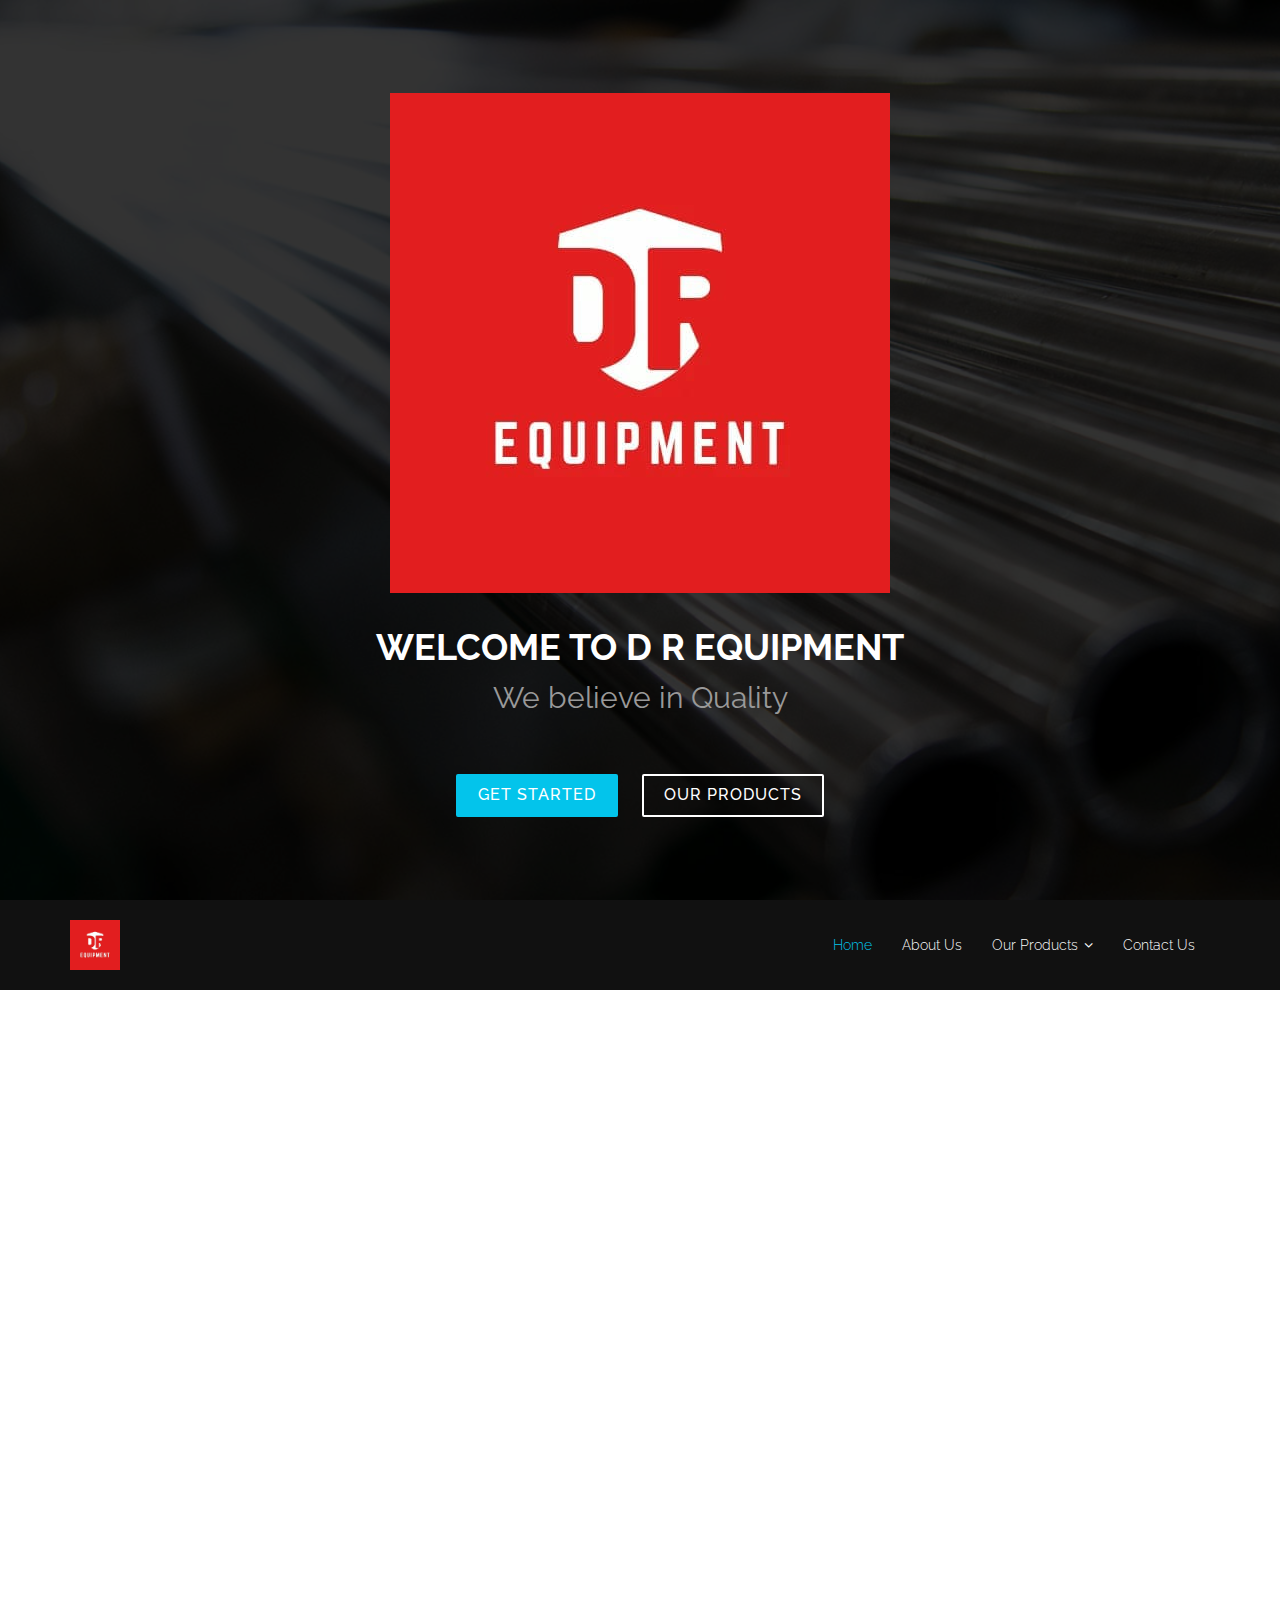
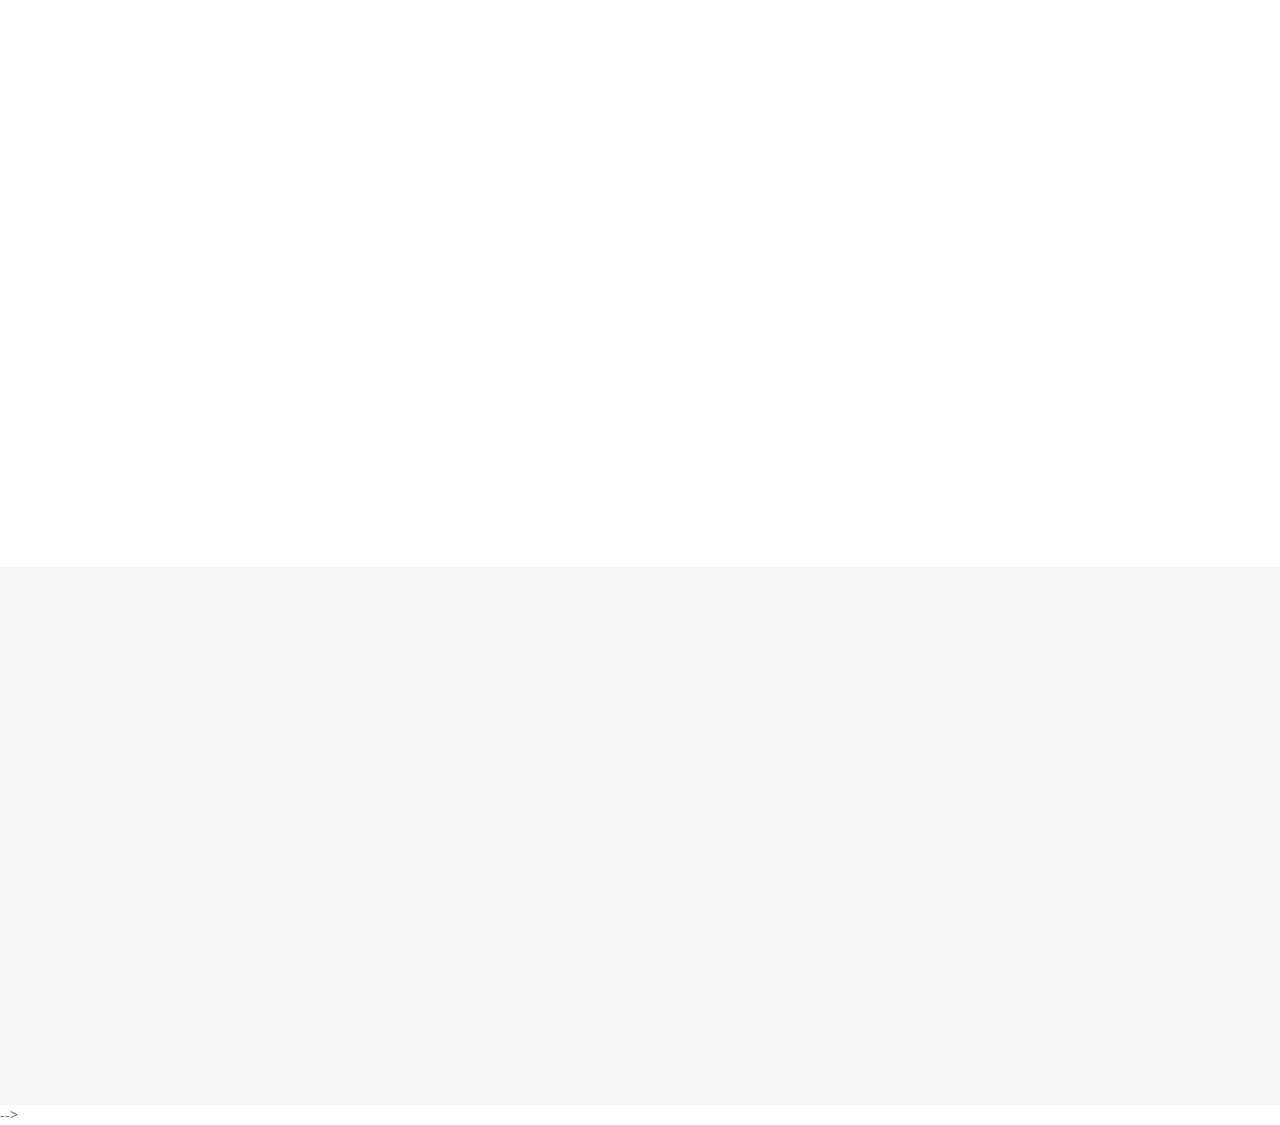
<file: index.html>
<!DOCTYPE html>
<html lang="en">

<head>
  <meta charset="utf-8">
  <title>DR Equipments</title>
  <meta content="width=device-width, initial-scale=1.0" name="viewport">
  <meta content="" name="keywords">
  <meta content="" name="description">

  <!-- Facebook Opengraph integration: https://developers.facebook.com/docs/sharing/opengraph -->
  <meta property="og:title" content="">
  <meta property="og:image" content="">
  <meta property="og:url" content="">
  <meta property="og:site_name" content="">
  <meta property="og:description" content="">

  <!-- Twitter Cards integration: https://dev.twitter.com/cards/  -->
  <meta name="twitter:card" content="summary">
  <meta name="twitter:site" content="">
  <meta name="twitter:title" content="">
  <meta name="twitter:description" content="">
  <meta name="twitter:image" content="">

  <!-- Place your favicon.ico and apple-touch-icon.png in the template root directory -->
  <link href="img/logo_dr.ico" rel="shortcut icon">

  <!-- Google Fonts -->
  <link href="https://fonts.googleapis.com/css?family=Open+Sans:300,300i,400,400i,700,700i|Raleway:300,400,500,700,800" rel="stylesheet">

  <!-- Bootstrap CSS File -->
  <link href="lib/bootstrap/css/bootstrap.min.css" rel="stylesheet">

  <!-- Libraries CSS Files -->
  <link href="lib/font-awesome/css/font-awesome.min.css" rel="stylesheet">
  <link href="lib/animate-css/animate.min.css" rel="stylesheet">

  <!-- Main Stylesheet File -->
  <link href="css/style.css" rel="stylesheet">

  <!-- =======================================================
    Theme Name: Imperial
    Theme URL: https://bootstrapmade.com/imperial-free-onepage-bootstrap-theme/
    Author: BootstrapMade.com
    Author URL: https://bootstrapmade.com
  ======================================================= -->
</head>

<body>
  <div id="preloader"></div>

  <!--==========================
  Hero Section
  ============================-->
  <section id="hero">
    <div class="hero-container">
      <div class="wow fadeIn">
        <div class="hero-logo">
          <img class="" src="img/logo_dr.jpeg" alt="DR Equipments">
        </div>
       
        <h1>Welcome to D R Equipment</h1>
        <h2>We believe in <span class="rotating">Quality, Customer Satisfaction</span></h2>
        <div class="actions">
          <a href="#about" class="btn-get-started">Get Started</a>
          <a href="#services" class="btn-services">Our Products</a>
        </div>
      </div>
    </div>
  </section>

  <!--==========================
  Header Section
  ============================-->
  <header id="header">
    <div class="container">

      <div id="logo" class="pull-left">
        <a href="#hero"><img src="img/logo_dr.jpeg" alt="" title="" /></img></a>
        <!-- Uncomment below if you prefer to use a text image -->
        <!--<h1><a href="#hero">Header 1</a></h1>-->
      </div>

      <nav id="nav-menu-container">
        <ul class="nav-menu">
          <li class="menu-active"><a href="#hero">Home</a></li>
          <li><a href="#about">About Us</a></li>
          <li class="menu-has-children"><a href="#services">Our Products</a>
            <ul>
                <li><a href="AircooledhEx.html">Air Cooler Heat Exchangers</a></li>
                <li><a href="products.html">Finned tubes</a>
                 
                  </li>
                <li class="menu-has-children"><a href="louvers.html">Aluminum Louvers</a>
                </li>
               
              <!-- <li><a href="#">Drop Down 4</a></li>
              <li><a href="#">Drop Down 5</a></li> -->
            </ul>
          </li>
          <!-- <li><a href="#subscribe">Downloads</a></li> -->
          <!-- <li class="menu-has-children"><a href="">Drop Down</a>
            <ul>
              <li><a href="#">Drop Down 1</a></li>
              <li class="menu-has-children"><a href="#">Drop Down 2</a>
                <ul>
                  <li><a href="#">Deep Drop Down 1</a></li>
                  <li><a href="#">Deep Drop Down 2</a></li>
                  <li><a href="#">Deep Drop Down 3</a></li>
                  <li><a href="#">Deep Drop Down 4</a></li>
                  <li><a href="#">Deep Drop Down 5</a></li>
                </ul>
              </li>
              <li><a href="#">Drop Down 3</a></li>
              <li><a href="#">Drop Down 4</a></li>
              <li><a href="#">Drop Down 5</a></li>
            </ul>
          </li> -->
          <li><a href="#contact">Contact Us</a></li>
        </ul>
      </nav>
      <!-- #nav-menu-container -->
    </div>
  </header>
  <!-- #header -->

  <!--==========================
  About Section
  ============================-->
  <section id="about">
    <div class="container wow fadeInUp">
      <div class="row">
        <div class="col-md-12">
          <h3 class="section-title">About Us</h3>
          <div class="section-title-divider"></div>
          <h4 class="section-description">Thank you in advance for your time and attention allowing us to introduce ourselves as a potential supplier of high quality Finned tubes, Louvers, Tube supports which are widely used in the power plant, petrochemical and oil industry, etc.</h4>
        </div>
      </div>
    </div>
    <div class="container about-container wow fadeInUp">
      <div class="row">
        <div class="col-md-6 col-md-push-6 about-content">
          <h2 class="about-title">We provide great products with quality</h2>
          <p class="about-text">
            D R Equipment established in the year 2018 at Bhopal, (M.P.), India.
            Our production capacity is progressing year after year. Our company is ISO 9001:2015 registered,
             we adhere to the concept of
            customer’s profit first.
          </p>
          <p class="about-text">
              At DRE, we train our people to be the most professional team in Equipments industry.
            Since establishment, we have been continued
            to meet customer’s demand by supplying high quality products with
            prompt delivery. We aim to supply customers; the excellent quality
            products that can make our company get glorify!
          </p>
          <p class="about-text">
            We, D R Equipment (DRE) people not only see our products as normal 
            industry products, we take them as artwork with high quality value.
             In every DRE people’s heart, Quality is always first. High service
              level shall be our add value in the products, Competitive price and our 
              promise in the lead time shall strengthen the mutual trust relationship between 
              DRE people and our clients.
          </p>
        </div>
      </div>
    </div>
  </section>

  <!--==========================
  Services Section
  ============================-->
  <section id="services">
    <div class="container wow fadeInUp">
      <div class="row">
        <div class="col-md-12">
          <h3 class="section-title">Our Products</h3>
          <div class="section-title-divider"></div>
          <h4 class="section-description">We DR Equipments are a potential supplier of high quality Finned tubes, Louvers, Tube supports</h4>
        </div>
      </div>

      <div class="row">
       
        <div class="col-md-4 service-item">
          <div class="service-icon"><i class="fas fa-solar-panel"></i></div>
          <h4 class="service-title"><a href="AircooledhEx.html">Air cooled heat exchanger</a></h4>
          <p class="service-description"></p>
          <div class="action">
              <a href="AircooledhEx.html" class="btn-services">View Details</a>
          </div>
        </div>
        <div class="col-md-4 service-item">
            <div class="service-icon"><i class="fas fa-solar-panel"></i></div>
            <h4 class="service-title"><a href="products.html">APPLIED FINNED TUBES</a></h4>
            <p class="service-description">
                </p>
                <div class="action">
                    <a href="products.html" class="btn-services">View Details</a>
                </div>
          </div>
        <div class="col-md-4 service-item">
          <div class="service-icon"><i class="fas fa-solar-panel"></i></div>
          <h4 class="service-title"><a href="louvers.html">Aluminum LOUVERS</a></h4>
          <p class="service-description"></p>
          <div class="action">
              <a href="louvers.html" class="btn-services">View Details</a>
          </div>
        </div>
      
      </div>
    </div>
  </section>

  <!--==========================
  Subscrbe Section
  ============================-->
  <!-- <section id="subscribe">
    <div class="container wow fadeInUp">
      <div class="row">
        <div class="col-md-8">
          <h3 class="subscribe-title">Download our Brochure</h3>
          <p class="subscribe-text">Please go through our brochure for details regarding the product and their specifications</p>
        </div>
        <div class="col-md-4 subscribe-btn-container">
          <a class="subscribe-btn" href="#">Download Now</a>
        </div>
      </div>
    </div>
  </section> -->

  <!--==========================
  Porfolio Section
  ============================-->
  <!-- <section id="portfolio">
    <div class="container wow fadeInUp">
      <div class="row">
        <div class="col-md-12">
          <h3 class="section-title">Portfolio</h3>
          <div class="section-title-divider"></div>
          <p class="section-description">Si stante, hoc natura videlicet vult, salvam esse se, quod concedimus ses haec dicturum fuisse</p>
        </div>
      </div>

      <div class="row">
        <div class="col-md-3">
          <a class="portfolio-item" style="background-image: url(img/portfolio-1.jpg);" href="">
            <div class="details">
              <h4>Portfolio 1</h4>
              <span>Alored dono par</span>
            </div>
          </a>
        </div>

        <div class="col-md-3">
          <a class="portfolio-item" style="background-image: url(img/portfolio-2.jpg);" href="">
            <div class="details">
              <h4>Portfolio 2</h4>
              <span>Alored dono par</span>
            </div>
          </a>
        </div>

        <div class="col-md-3">
          <a class="portfolio-item" style="background-image: url(img/portfolio-3.jpg);" href="">
            <div class="details">
              <h4>Portfolio 3</h4>
              <span>Alored dono par</span>
            </div>
          </a>
        </div>

        <div class="col-md-3">
          <a class="portfolio-item" style="background-image: url(img/portfolio-4.jpg);" href="">
            <div class="details">
              <h4>Portfolio 4</h4>
              <span>Alored dono par</span>
            </div>
          </a>
        </div>

        <div class="col-md-3">
          <a class="portfolio-item" style="background-image: url(img/portfolio-5.jpg);" href="">
            <div class="details">
              <h4>Portfolio 5</h4>
              <span>Alored dono par</span>
            </div>
          </a>
        </div>

        <div class="col-md-3">
          <a class="portfolio-item" style="background-image: url(img/portfolio-6.jpg);" href="">
            <div class="details">
              <h4>Portfolio 6</h4>
              <span>Alored dono par</span>
            </div>
          </a>
        </div>

        <div class="col-md-3">
          <a class="portfolio-item" style="background-image: url(img/portfolio-7.jpg);" href="">
            <div class="details">
              <h4>Portfolio 7</h4>
              <span>Alored dono par</span>
            </div>
          </a>
        </div>

        <div class="col-md-3">
          <a class="portfolio-item" style="background-image: url(img/portfolio-8.jpg);" href="">
            <div class="details">
              <h4>Portfolio 8</h4>
              <span>Alored dono par</span>
            </div>
          </a>
        </div>

      </div>
    </div>
  </section> -->

  <!--==========================
  Testimonials Section
  ============================-->
  <!-- <section id="testimonials">
    <div class="container wow fadeInUp">
      <div class="row">
        <div class="col-md-12">
          <h3 class="section-title">Testimonials</h3>
          <div class="section-title-divider"></div>
          <p class="section-description">Erdo lide, nora porodo filece, salvam esse se, quod concedimus ses haec dicturum fuisse</p>
        </div>
      </div>

      <div class="row">
        <div class="col-md-3">
          <div class="profile">
            <div class="pic"><img src="img/client-1.jpg" alt=""></div>
            <h4>Saul Goodman</h4>
            <span>Lawless Inc</span>
          </div>
        </div>
        <div class="col-md-9">
          <div class="quote">
            <b><img src="img/quote_sign_left.png" alt=""></b> Proin iaculis purus consequat sem cure digni ssim donec porttitora entum suscipit rhoncus. Accusantium quam, ultricies eget id, aliquam eget nibh et. Maecen aliquam, risus at semper. <small><img src="img/quote_sign_right.png" alt=""></small>
          </div>
        </div>
      </div>

      <div class="row">
        <div class="col-md-9">
          <div class="quote">
            <b><img src="img/quote_sign_left.png" alt=""></b> Sed ut perspiciatis unde omnis iste natus error sit voluptatem accusantium doloremque laudantium, totam rem aperiam, eaque ipsa quae ab illo inventore veritatis architecto beatae. <small><img src="img/quote_sign_right.png" alt=""></small>
          </div>
        </div>
        <div class="col-md-3">
          <div class="profile">
            <div class="pic"><img src="img/client-2.jpg" alt=""></div>
            <h4>Sara Wilsson</h4>
            <span>Odeo Inc</span>
          </div>
        </div>
      </div>

    </div>
  </section> -->

  <!--==========================
  Team Section
  ============================-->
  <!-- <section id="team">
    <div class="container wow fadeInUp">
      <div class="row">
        <div class="col-md-12">
          <h3 class="section-title">Our Team</h3>
          <div class="section-title-divider"></div>
          <p class="section-description">Sed ut perspiciatis unde omnis iste natus error sit voluptatem accusantium doloremque</p>
        </div>
      </div>

      <div class="row">
        <div class="col-md-3">
          <div class="member">
            <div class="pic"><img src="img/team-1.jpg" alt=""></div>
            <h4>Walter White</h4>
            <span>Chief Executive Officer</span>
            <div class="social">
              <a href=""><i class="fa fa-twitter"></i></a>
              <a href=""><i class="fa fa-facebook"></i></a>
              <a href=""><i class="fa fa-google-plus"></i></a>
              <a href=""><i class="fa fa-linkedin"></i></a>
            </div>
          </div>
        </div>

        <div class="col-md-3">
          <div class="member">
            <div class="pic"><img src="img/team-2.jpg" alt=""></div>
            <h4>Sarah Jhinson</h4>
            <span>Product Manager</span>
            <div class="social">
              <a href=""><i class="fa fa-twitter"></i></a>
              <a href=""><i class="fa fa-facebook"></i></a>
              <a href=""><i class="fa fa-google-plus"></i></a>
              <a href=""><i class="fa fa-linkedin"></i></a>
            </div>
          </div>
        </div>

        <div class="col-md-3">
          <div class="member">
            <div class="pic"><img src="img/team-3.jpg" alt=""></div>
            <h4>William Anderson</h4>
            <span>CTO</span>
            <div class="social">
              <a href=""><i class="fa fa-twitter"></i></a>
              <a href=""><i class="fa fa-facebook"></i></a>
              <a href=""><i class="fa fa-google-plus"></i></a>
              <a href=""><i class="fa fa-linkedin"></i></a>
            </div>
          </div>
        </div>

        <div class="col-md-3">
          <div class="member">
            <div class="pic"><img src="img/team-4.jpg" alt=""></div>
            <h4>Amanda Jepson</h4>
            <span>Accountant</span>
            <div class="social">
              <a href=""><i class="fa fa-twitter"></i></a>
              <a href=""><i class="fa fa-facebook"></i></a>
              <a href=""><i class="fa fa-google-plus"></i></a>
              <a href=""><i class="fa fa-linkedin"></i></a>
            </div>
          </div>
        </div>

      </div>
    </div>
  </section> -->

  <!--==========================
  Contact Section
  ============================-->
  <section id="contact">
    <div class="container wow fadeInUp">
      <div class="row">
        <div class="col-md-12">
          <h3 class="section-title">Contact Us</h3>
          <div class="section-title-divider"></div>
          <h4 class="section-description">For any query related to our products please feel free to reach out at</h4>
        </div>
      </div>

      <div class="row">
        <div class="col-md-3 col-md-push-5">
          <div class="info">
            <div >
              <i class="fa fa-map-marker"></i>
              <p>Plot No 36 Sector 'F' Industrial Area Govindpura Bhopal,<br>Pin-402041</p>
            </div>

            <div>
              <i class="fa fa-envelope"></i>
              <p>info@drequipment.in</p>
            </div>

            <div>
              <i class="fa fa-phone"></i>
              <p>+91 8959775376</p>
            </div>

          </div>
        </div>

        <!-- <div class="col-md-5 col-md-push-2">
          <div class="form">
            <div id="sendmessage">Your message has been sent. Thank you!</div>
            <div id="errormessage"></div>
            <form action="" method="post" role="form" class="contactForm">
              <div class="form-group">
                <input type="text" name="name" class="form-control" id="name" placeholder="Your Name" data-rule="minlen:4" data-msg="Please enter at least 4 chars" />
                <div class="validation"></div>
              </div>
              <div class="form-group">
                <input type="email" class="form-control" name="email" id="email" placeholder="Your Email" data-rule="email" data-msg="Please enter a valid email" />
                <div class="validation"></div>
              </div>
              <div class="form-group">
                <input type="text" class="form-control" name="subject" id="subject" placeholder="Subject" data-rule="minlen:4" data-msg="Please enter at least 8 chars of subject" />
                <div class="validation"></div>
              </div>
              <div class="form-group">
                <textarea class="form-control" name="message" rows="5" data-rule="required" data-msg="Please write something for us" placeholder="Message"></textarea>
                <div class="validation"></div>
              </div>
              <div class="text-center"><button type="submit">Send Message</button></div>
            </form>
          </div>
        </div> -->

      </div>
    </div>
  </section>

  <!--==========================
  Footer
============================-->
  <!-- <footer id="footer">
    <div class="container">
      <div class="row">
        <div class="col-md-12">
          <div class="copyright">
            &copy; Copyright <strong>DR Theme</strong>. All Rights Reserved
          </div>
          <div class="credits">
            <!--
              All the links in the footer should remain intact.
              You can delete the links only if you purchased the pro version.
              Licensing information: https://bootstrapmade.com/license/
              Purchase the pro version with working PHP/AJAX contact form: https://bootstrapmade.com/buy/?theme=Imperial
            -->
            <!-- Bootstrap Templates by <a href="https://bootstrapmade.com/">BootstrapMade</a>
          </div>
        </div>
      </div>
    </div>
  </footer> --> -->
  <!-- #footer -->

  <a href="#" class="back-to-top"><i class="fa fa-chevron-up"></i></a>

  <!-- Required JavaScript Libraries -->
  <script src="lib/jquery/jquery.min.js"></script>
  <script src="lib/bootstrap/js/bootstrap.min.js"></script>
  <script src="lib/superfish/hoverIntent.js"></script>
  <script src="lib/superfish/superfish.min.js"></script>
  <script src="lib/morphext/morphext.min.js"></script>
  <script src="lib/wow/wow.min.js"></script>
  <script src="lib/stickyjs/sticky.js"></script>
  <script src="lib/easing/easing.js"></script>

  <!-- Template Specisifc Custom Javascript File -->
  <script src="js/custom.js"></script>

  <script src="contactform/contactform.js"></script>


</body>

</html>
</file>
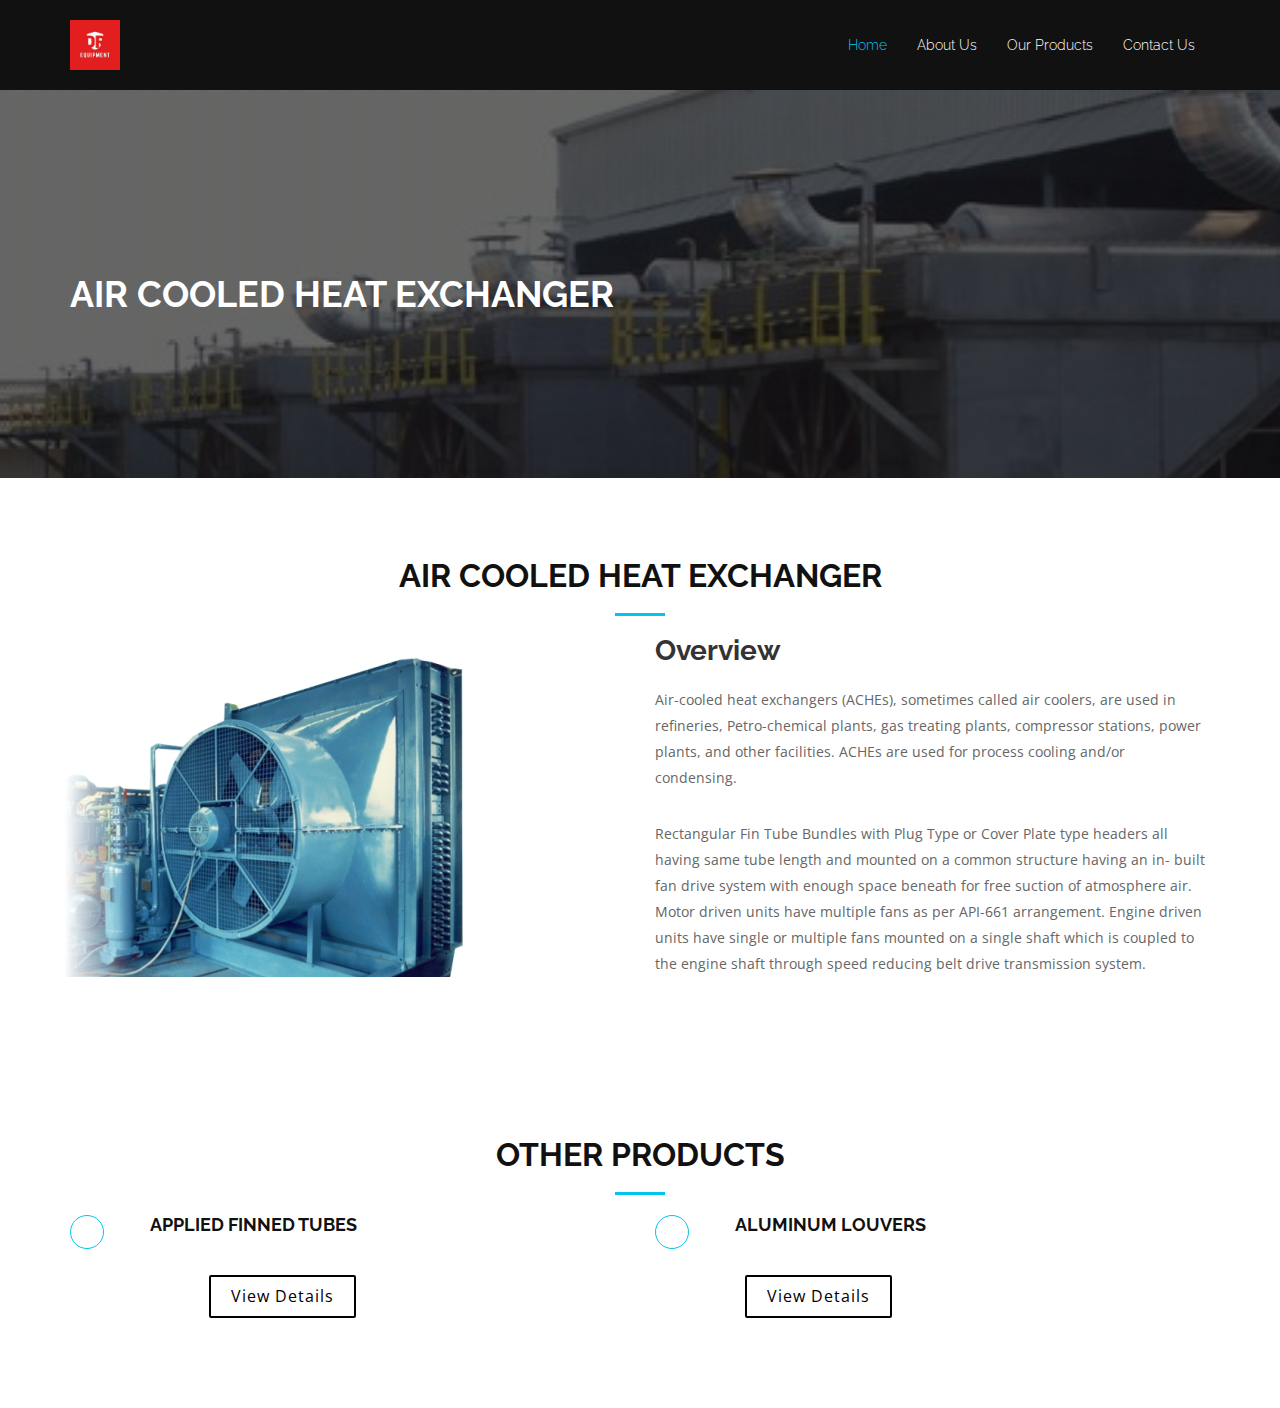
<file: AircooledhEx.html>
<!DOCTYPE html>
<html lang="en">
        <head>
                <meta charset="utf-8">
                <title>Air-cooled heat Exchanger</title>
                <meta content="width=device-width, initial-scale=1.0" name="viewport">
                <meta content="" name="keywords">
                <meta content="" name="description">
     <!-- Place your favicon.ico and apple-touch-icon.png in the template root directory -->
  <link href="img/logo_dr.ico" rel="shortcut icon">             
  <link
    href="https://fonts.googleapis.com/css?family=Open+Sans:300,300i,400,400i,700,700i|Raleway:300,400,500,700,800"
    rel="stylesheet"
  />

  <!-- Bootstrap CSS File -->
  <link href="lib/bootstrap/css/bootstrap.min.css" rel="stylesheet" />

  <!-- Libraries CSS Files -->
  <link href="lib/font-awesome/css/font-awesome.min.css" rel="stylesheet" />
  <link href="lib/animate-css/animate.min.css" rel="stylesheet" />

  <!-- Main Stylesheet File -->
  <link href="css/heatExchanger.css" rel="stylesheet" />

  <header id="header">
        <div class="container">
    
          <div id="logo" class="pull-left">
            <a href="#hero"><img src="img/logo_dr.jpeg" alt="" title="" /></img></a>
            <!-- Uncomment below if you prefer to use a text image -->
            <!--<h1><a href="#hero">Header 1</a></h1>-->
          </div>
    
          <nav id="nav-menu-container">
            <ul class="nav-menu">
              <li class="menu-active"><a href="index.html#hero">Home</a></li>
              <li><a href="index.html#about">About Us</a></li>
              <li class="menu-has-children"><a href="index.html#services">Our Products</a>
                <ul>
                    <li><a href="products.html">Finned tubes</a>
                      
                      </li>
                    <li ><a href="louvers.html">Aluminum Louvers</a>
                    </li>
                    <li><a href="AircooledhEx.html">Air Cooler Heat Exchangers</a></li>
                  <!-- <li><a href="#">Drop Down 4</a></li>
                  <li><a href="#">Drop Down 5</a></li> -->
                </ul>
              </li>
              <!-- <li><a href="index.html#subscribe">Downloads</a></li> -->
             
              <li><a href="index.html#contact">Contact Us</a></li>
            </ul>
          </nav>
          <!-- #nav-menu-container -->
        </div>
      </header>
      <!-- #header -->

      <section id="subscribe">
            <div class="container wow fadeInUp">
              <div class="row">
                <div class="col-md-8">
                  <h1 class="subscribe-title">Air cooled heat Exchanger</h1>
                </div>
              </div>
            </div>
          </section>

  <section id="about">
    <div class="container wow fadeInUp">
      <div class="row">
        <div class="col-md-12">
          <h3 class="section-title">Air Cooled Heat Exchanger</h3>
          <div class="section-title-divider"></div>
          
        </div>
      </div>
    </div>
    <div class="container about-container wow fadeInUp">
      <div class="row">
        <div class="col-md-6 col-md-push-6 about-content">
          <h2 class="about-title">Overview</h2>
          <p class="about-text">
            Air-cooled heat exchangers (ACHEs), sometimes called air coolers,
            are used in refineries, Petro-chemical plants, gas treating plants,
            compressor stations, power plants, and other facilities. ACHEs are
            used for process cooling and/or condensing.
          </p>
          
          <p class="about-text">
            Rectangular Fin Tube Bundles with Plug Type or Cover Plate type
            headers all having same tube length and mounted on a common
            structure having an in- built fan drive system with enough space
            beneath for free suction of atmosphere air. Motor driven units have
            multiple fans as per API-661 arrangement. Engine driven units have
            single or multiple fans mounted on a single shaft which is coupled
            to the engine shaft through speed reducing belt drive transmission
            system.
          </p>
        </div>
      </div>
    </div>
  </section>

  <section id="services">
        <div class="container wow fadeInUp">
          <div class="row">
            <div class="col-md-12">
              <h3 class="section-title">Other Products</h3>
              <div class="section-title-divider"></div>
            </div>
          </div>
    
          <div class="row">
           
            <!-- <div class="col-md-4 service-item">
              <div class="service-icon"><i class="fas fa-solar-panel"></i></div>
              <h4 class="service-title"><a href="AircooledhEx.html">Air cooled heat exchanger</a></h4>
              <p class="service-description"></p>
              <div class="action">
                  <a href="AircooledhEx.html" class="btn-services">View Details</a>
              </div>
            </div> -->
            <div class="col-md-6 service-item">
                <div class="service-icon"><i class="fas fa-solar-panel"></i></div>
                <h4 class="service-title"><a href="products.html">APPLIED FINNED TUBES</a></h4>
                <p class="service-description">
                    </p>
                    <div class="action">
                        <a href="products.html" class="btn-services">View Details</a>
                    </div>
              </div>
            <div class="col-md-4 service-item">
              <div class="service-icon"><i class="fas fa-solar-panel"></i></div>
              <h4 class="service-title"><a href="louvers.html">Aluminum LOUVERS</a></h4>
              <p class="service-description"></p>
              <div class="action">
                  <a href="louvers.html" class="btn-services">View Details</a>
              </div>
            </div>
          
          </div>
        </div>
      </section>
</html>
</file>
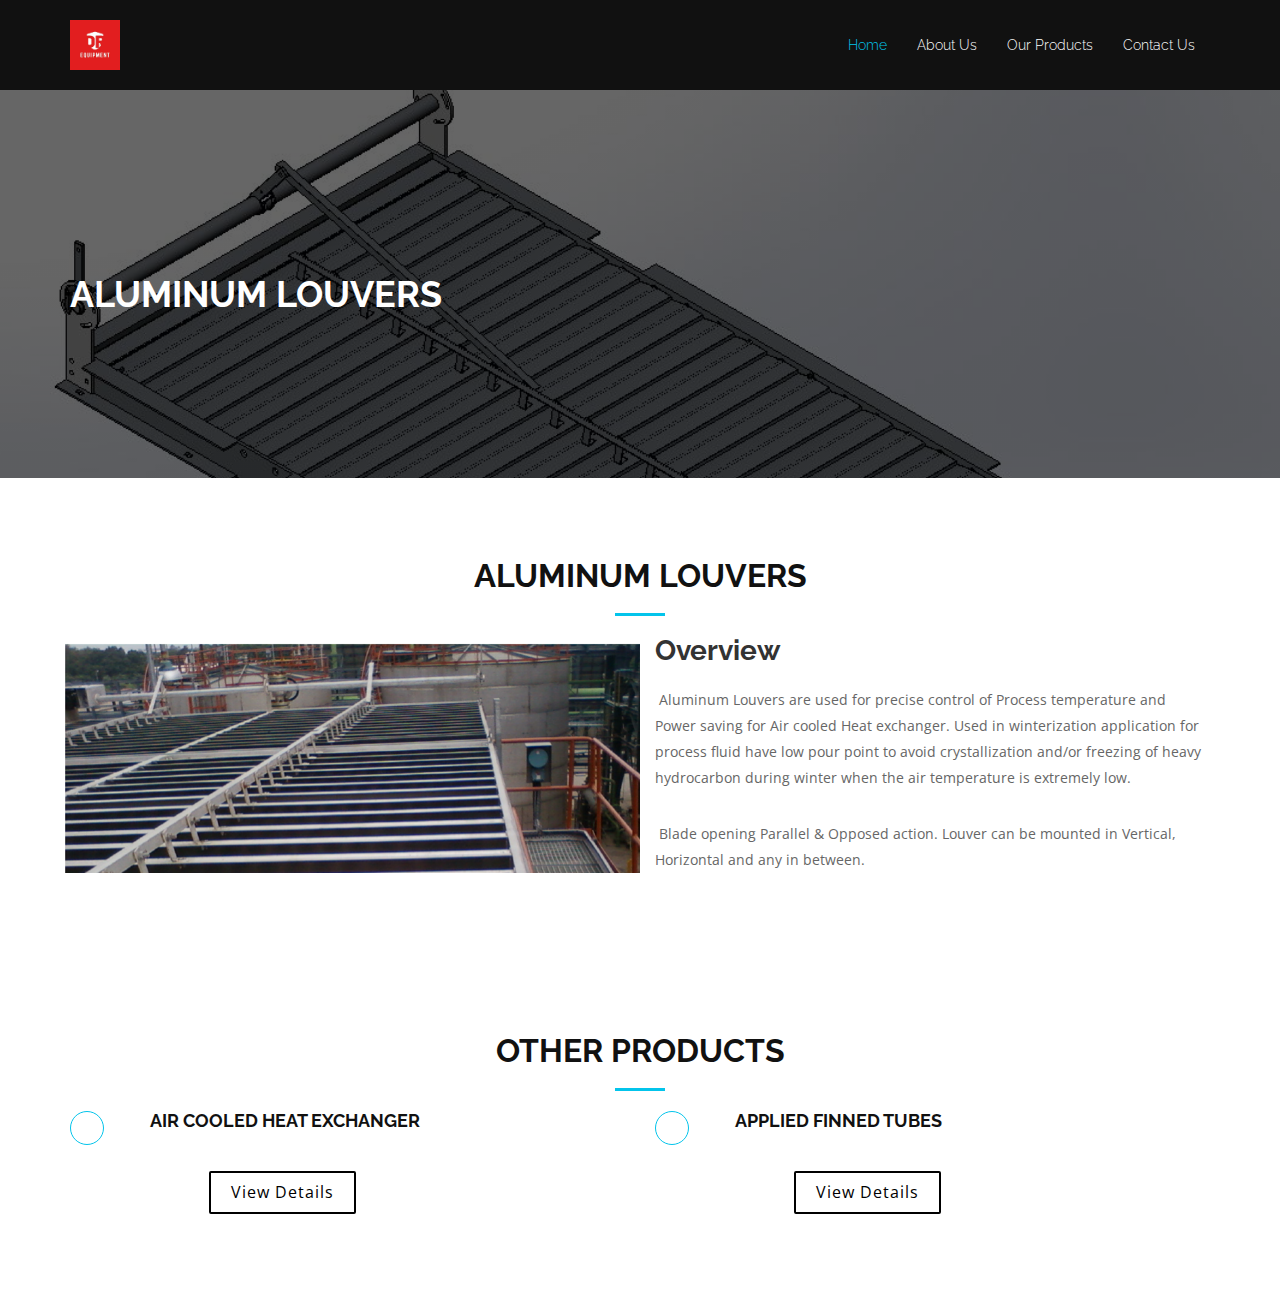
<file: louvers.html>
<!DOCTYPE html>
<html lang="en">

        <head>
                <meta charset="utf-8">
                <title>Aluminum Louvers</title>
                <meta content="width=device-width, initial-scale=1.0" name="viewport">
                <meta content="" name="keywords">
                <meta content="" name="description">
     <!-- Place your favicon.ico and apple-touch-icon.png in the template root directory -->
  <link href="img/logo_dr.ico" rel="shortcut icon">             
  <link
    href="https://fonts.googleapis.com/css?family=Open+Sans:300,300i,400,400i,700,700i|Raleway:300,400,500,700,800"
    rel="stylesheet"
  />

  <!-- Bootstrap CSS File -->
  <link href="lib/bootstrap/css/bootstrap.min.css" rel="stylesheet" />

  <!-- Libraries CSS Files -->
  <link href="lib/font-awesome/css/font-awesome.min.css" rel="stylesheet" />
  <link href="lib/animate-css/animate.min.css" rel="stylesheet" />

  <!-- Main Stylesheet File -->
  <link href="css/louvers.css" rel="stylesheet" />

  <header id="header">
        <div class="container">
    
          <div id="logo" class="pull-left">
            <a href="#hero"><img src="img/logo_dr.jpeg" alt="" title="" /></img></a>
            <!-- Uncomment below if you prefer to use a text image -->
            <!--<h1><a href="#hero">Header 1</a></h1>-->
          </div>
    
          <nav id="nav-menu-container">
            <ul class="nav-menu">
              <li class="menu-active"><a href="index.html#hero">Home</a></li>
              <li><a href="index.html#about">About Us</a></li>
              <li class="menu-has-children"><a href="index.html#services">Our Products</a>
                <ul>
                    <li><a href="products.html">Finned tubes</a>
                      </li>
                    <li ><a href="louvers.html">Aluminum Louvers</a>
                    </li>
                    <li><a href="AircooledhEx.html">Air Cooler Heat Exchangers</a></li>
                  <!-- <li><a href="#">Drop Down 4</a></li>
                  <li><a href="#">Drop Down 5</a></li> -->
                </ul>
              </li>
              <!-- <li><a href="index.html#subscribe">Downloads</a></li> -->
             
              <li><a href="index.html#contact">Contact Us</a></li>
            </ul>
          </nav>
          <!-- #nav-menu-container -->
        </div>
      </header>
      <!-- #header -->

      <section id="subscribe">
            <div class="container wow fadeInUp">
              <div class="row">
                <div class="col-md-8">
                  <h1 class="subscribe-title">Aluminum Louvers</h1>
                </div>
              </div>
            </div>
          </section>

  <section id="about">
    <div class="container wow fadeInUp">
      <div class="row">
        <div class="col-md-12">
          <h3 class="section-title">Aluminum Louvers</h3>
          <div class="section-title-divider"></div>
          
        </div>
      </div>
    </div>
    </div>
    <div class="container about-container wow fadeInUp">
      <div class="row">
        <div class="col-md-6 col-md-push-6 about-content">
          <h2 class="about-title">Overview</h2>
          <p class="about-text">
                 Aluminum Louvers are used for precise control of Process
                temperature and Power saving for Air cooled Heat exchanger. Used in winterization
                application for process fluid have low pour point to avoid crystallization and/or freezing
                of heavy hydrocarbon during winter when the air temperature is extremely low.
          </p>
         
          <p class="about-text">
                 Blade opening Parallel &amp; Opposed action. Louver can be mounted
                in Vertical, Horizontal and any in between.
          </p>
        </div>
      </div>
    </div>
  </section>

  <section id="services">
        <div class="container wow fadeInUp">
          <div class="row">
            <div class="col-md-12">
              <h3 class="section-title">Other Products</h3>
              <div class="section-title-divider"></div>
            </div>
          </div>
    
          <div class="row">
           
            <div class="col-md-6 service-item">
              <div class="service-icon"><i class="fas fa-solar-panel"></i></div>
              <h4 class="service-title"><a href="AircooledhEx.html">Air cooled heat exchanger</a></h4>
              <p class="service-description"></p>
              <div class="action">
                  <a href="AircooledhEx.html" class="btn-services">View Details</a>
              </div>
            </div>
            <div class="col-md-6 service-item">
                <div class="service-icon"><i class="fas fa-solar-panel"></i></div>
                <h4 class="service-title"><a href="products.html">APPLIED FINNED TUBES</a></h4>
                <p class="service-description">
                    </p>
                    <div class="action">
                        <a href="products.html" class="btn-services">View Details</a>
                    </div>
              </div>
            <!-- <div class="col-md-6 service-item">
              <div class="service-icon"><i class="fas fa-solar-panel"></i></div>
              <h4 class="service-title"><a href="louvers.html">Aluminum LOUVERS</a></h4>
              <p class="service-description"></p>
              <div class="action">
                  <a href="louvers.html" class="btn-services">View Details</a>
              </div>
            </div> -->
          
          </div>
        </div>
      </section>
</html>
</file>
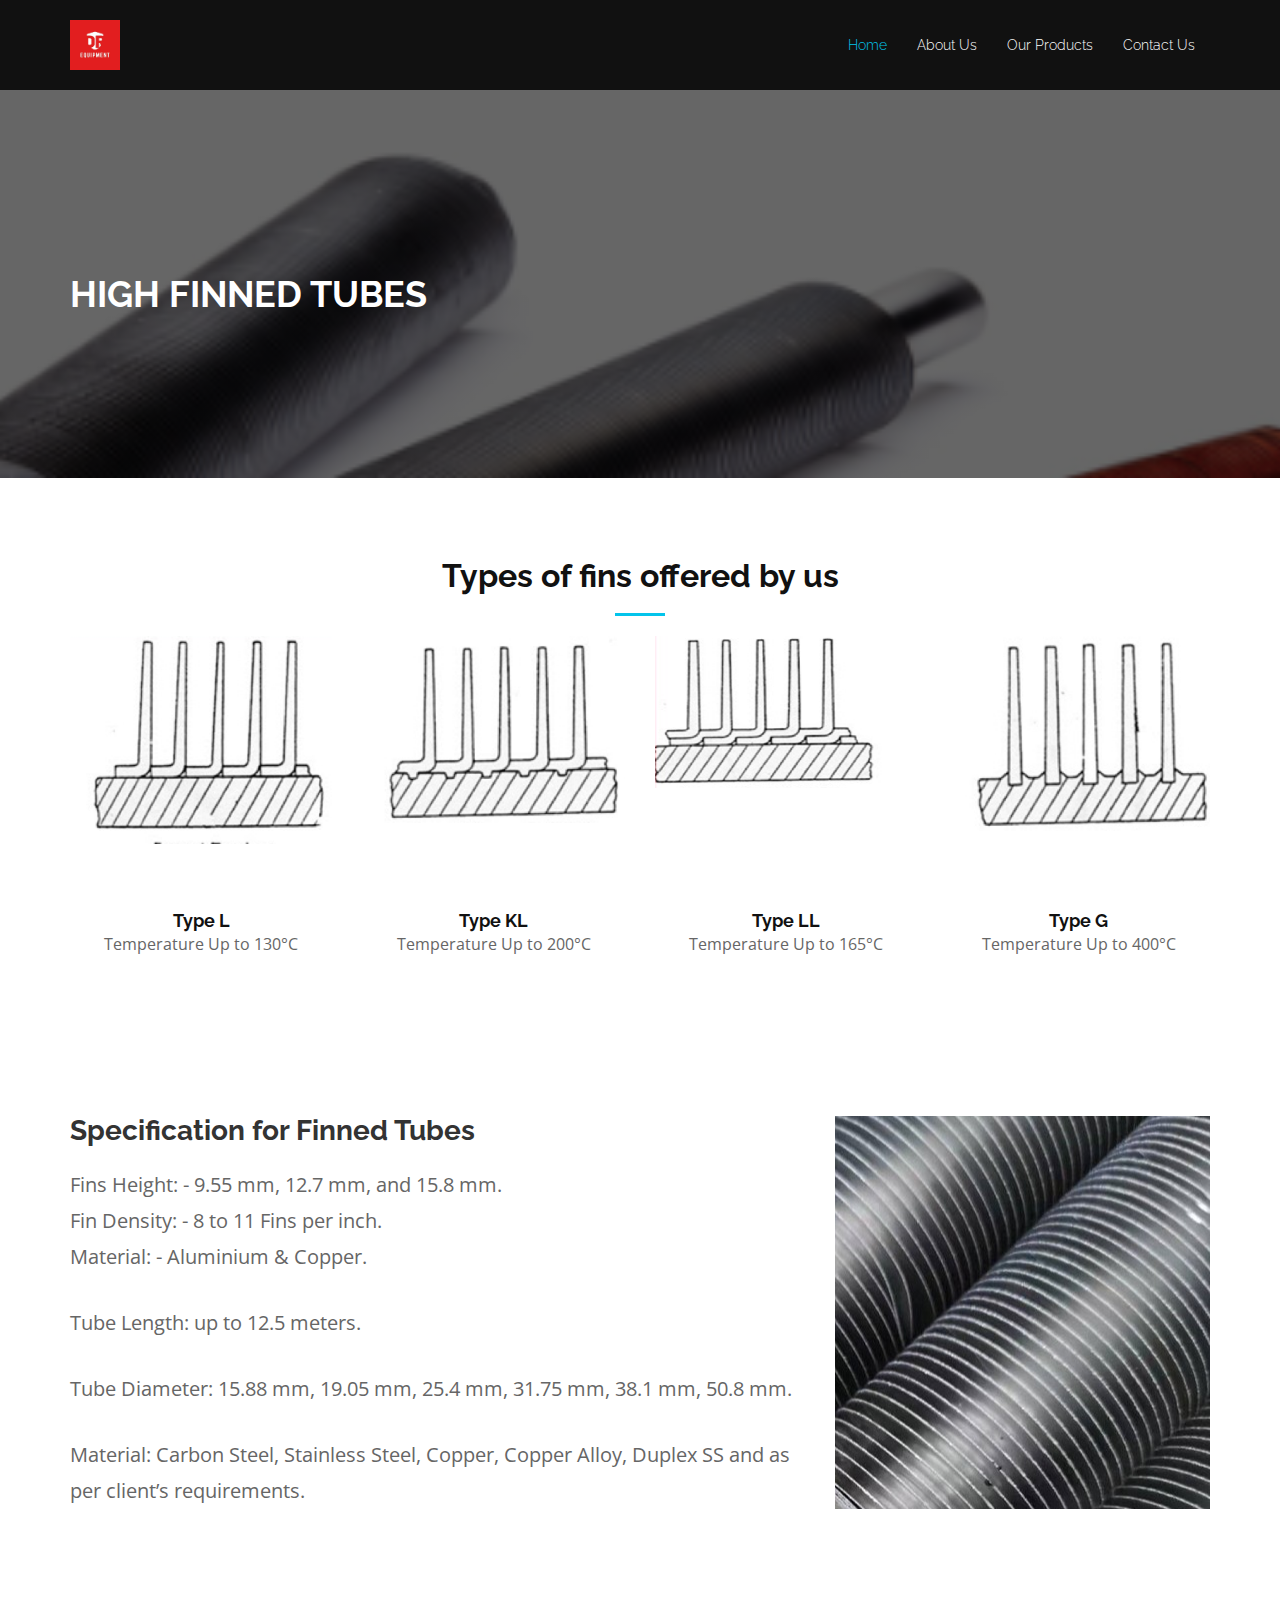
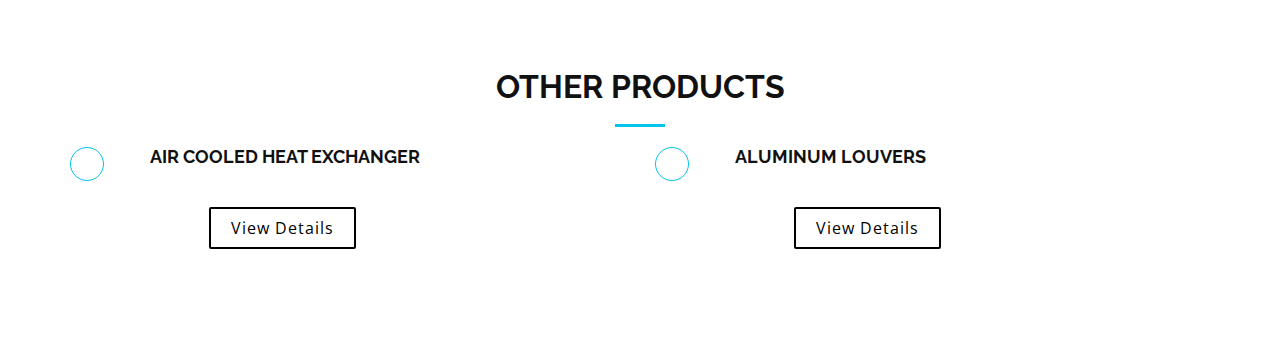
<file: products.html>
<!DOCTYPE html>
<html lang="en">
        <head>
                <meta charset="utf-8">
                <title>Finned tubes</title>
                <meta content="width=device-width, initial-scale=1.0" name="viewport">
                <meta content="" name="keywords">
                <meta content="" name="description">
      <!-- Place your favicon.ico and apple-touch-icon.png in the template root directory -->
  <link href="img/logo_dr.ico" rel="shortcut icon">
  <link
    href="https://fonts.googleapis.com/css?family=Open+Sans:300,300i,400,400i,700,700i|Raleway:300,400,500,700,800"
    rel="stylesheet"
  />

  <!-- Bootstrap CSS File -->
  <link href="lib/bootstrap/css/bootstrap.min.css" rel="stylesheet" />

  <!-- Libraries CSS Files -->
  <link href="lib/font-awesome/css/font-awesome.min.css" rel="stylesheet" />
  <link href="lib/animate-css/animate.min.css" rel="stylesheet" />

  <!-- Main Stylesheet File -->
  <link href="css/product.css" rel="stylesheet" />


  <header id="header">
    <div class="container">

      <div id="logo" class="pull-left">
        <a href="#hero"><img src="img/logo_dr.jpeg" alt="" title="" /></img></a>
        <!-- Uncomment below if you prefer to use a text image -->
        <!--<h1><a href="#hero">Header 1</a></h1>-->
      </div>

      <nav id="nav-menu-container">
        <ul class="nav-menu">
          <li class="menu-active"><a href="index.html#hero">Home</a></li>
          <li><a href="index.html#about">About Us</a></li>
          <li class="menu-has-children"><a href="index.html#services">Our Products</a>
            <ul>
                <li><a href="products.html">Finned tubes</a>
                  
                  </li>
                <li class="menu-has-children"><a href="louvers.html">Aluminum Louvers</a>
                </li>
                <li><a href="AircooledhEx.html">Air Cooler Heat Exchangers</a></li>
              <!-- <li><a href="#">Drop Down 4</a></li>
              <li><a href="#">Drop Down 5</a></li> -->
            </ul>
          </li>
          <!-- <li><a href="index.html#subscribe">Downloads</a></li> -->
         
          <li><a href="index.html#contact">Contact Us</a></li>
        </ul>
      </nav>
      <!-- #nav-menu-container -->
    </div>
  </header>
  <!-- #header -->

  <section id="subscribe">
    <div class="container wow fadeInUp">
      <div class="row">
        <div class="col-md-8">
          <h1 class="subscribe-title">High Finned tubes</h1>
        </div>
      </div>
    </div>
  </section>

  <section id="team">
    <div class="container wow fadeInUp">     
       <div class="col-md-12">  
          <h3 class="title">Types of fins offered by us</h3>
          <div class="section-title-divider"></div>
        </div>
      

      <div class="row">
        <div class="col-md-3">
          <div class="member">
            <div class="pic"><img src="img/L-type.png" alt="" /></div>
            <h4>Type L</h4>
            <span>Temperature Up to 130°C</span>
          </div>
        </div>

        <div class="col-md-3">
          <div class="member">
            <div class="pic"><img src="img/KLtype.png" alt="" /></div>
            <h4>Type KL</h4>
            <span>Temperature Up to 200°C</span>
          </div>
        </div>

        <div class="col-md-3">
          <div class="member">
            <div class="pic"><img src="img/LLtype.png" alt="" /></div>
            <h4>Type LL</h4>
            <span>Temperature Up to 165°C</span>
          </div>
        </div>

        <div class="col-md-3">
          <div class="member">
            <div class="pic"><img src="img/Gtype.png" alt="" /></div>
            <h4>Type G</h4>
            <span>Temperature Up to 400°C</span>
          </div>
        </div>
      </div>
    </div>
  </section>

  <section id="about">
        <div class="container about-container wow fadeInUp">
          <div class="row">
            <div class="col-md-8  about-content">
              <h2 class="about-title">Specification for Finned Tubes</h2>
              <p class="about-text">
                    Fins Height: - 9.55 mm, 12.7 mm, and 15.8 mm.
                    <br>
                    Fin Density: - 8 to 11 Fins per inch.
                    <br>
                    Material: - Aluminium & Copper.                
              </p>
              <p class="about-text">
                Tube Length: up to 12.5 meters.
            </p>
            <p class="about-text">
                Tube Diameter: 15.88 mm, 19.05 mm, 25.4 mm, 31.75 mm, 38.1 mm, 50.8 mm.
            </p>
            <p class="about-text"> 
                Material: Carbon Steel, Stainless Steel, Copper, Copper Alloy, Duplex SS and as per client’s requirements. 
            </p>
            <!-- <h3 class="about-title">Detail drawing of finned tube</h3>
            <div class="spec"><img src=""/></div> -->
            </div>
          </div>
        </div>
      </section>

  <section id="services">
        <div class="container wow fadeInUp">
          <div class="row">
            <div class="col-md-12">
              <h3 class="section-title">Other Products</h3>
              <div class="section-title-divider"></div>
            </div>
          </div>
    
          <div class="row">
           
            <div class="col-md-6 service-item">
              <div class="service-icon"><i class="fas fa-solar-panel"></i></div>
              <h4 class="service-title"><a href="AircooledhEx.html">Air cooled heat exchanger</a></h4>
              <p class="service-description"></p>
              <div class="action">
                  <a href="AircooledhEx.html" class="btn-services">View Details</a>
              </div>
            </div>
            <!-- <div class="col-md-6 service-item">
                <div class="service-icon"><i class="fas fa-solar-panel"></i></div>
                <h4 class="service-title"><a href="products.html">APPLIED FINNED TUBES</a></h4>
                <p class="service-description">
                    </p>
                    <div class="action">
                        <a href="products.html" class="btn-services">View Details</a>
                    </div>
              </div> -->
            <div class="col-md-6 service-item">
              <div class="service-icon"><i class="fas fa-solar-panel"></i></div>
              <h4 class="service-title"><a href="louvers.html">Aluminum LOUVERS</a></h4>
              <p class="service-description"></p>
              <div class="action">
                  <a href="louvers.html" class="btn-services">View Details</a>
              </div>
            </div>
          
          </div>
        </div>
      </section>
</html>
</file>
<file: css/heatExchanger.css>
body {
  background: #fff;
  color: #666666;
  font-family: "Open Sans", sans-serif;
}

a {
  color: #03c4eb;
  transition: 0.5s;
}

a:hover,
a:active,
a:focus {
  color: #03c5ec;
  outline: none;
  text-decoration: none;
}

p {
  padding: 0;
  margin: 0 0 30px 0;
}

h1,
h2,
h3,
h4,
h5,
h6 {
  font-family: "Raleway", sans-serif;
  font-weight: 400;
  margin: 0 0 20px 0;
  padding: 0;
}

/* Prelaoder */
#preloader {
  position: fixed;
  left: 0;
  top: 0;
  z-index: 999;
  width: 100%;
  height: 100%;
  overflow: visible;
  background: #fff url("../img/preloader.svg") no-repeat center center;
}

/* Back to top button */
.back-to-top {
  position: fixed;
  display: none;
  background: rgba(0, 0, 0, 0.2);
  color: #fff;
  padding: 6px 12px 9px 12px;
  font-size: 16px;
  border-radius: 2px;
  right: 15px;
  bottom: 15px;
  transition: background 0.5s;
}

@media (max-width: 768px) {
  .back-to-top {
    bottom: 15px;
  }
}

.back-to-top:focus {
  background: rgba(0, 0, 0, 0.2);
  color: #fff;
  outline: none;
}

.back-to-top:hover {
  background: #03c4eb;
  color: #fff;
}

/*--------------------------------------------------------------
    # Welcome
    --------------------------------------------------------------*/
#hero {
  display: table;
  width: 100%;
  height: 100vh;
  background: url(../img/exchanger.jpg) top center fixed;
  background-size: cover;
}

#hero .hero-logo {
  margin: 20px;
}

#hero .hero-logo img {
  max-width: 100%;
}

#hero .hero-container {
  background: rgba(0, 0, 0, 0.8);
  display: table-cell;
  margin: 0;
  padding: 0;
  text-align: center;
  vertical-align: middle;
}

#hero h1 {
  margin: 30px 0 10px 0;
  font-weight: 700;
  line-height: 48px;
  text-transform: uppercase;
  color: #fff;
}

@media (max-width: 768px) {
  #hero h1 {
    font-size: 28px;
    line-height: 36px;
  }
}

#hero h2 {
  color: #999;
  margin-bottom: 50px;
}

@media (max-width: 768px) {
  #hero h2 {
    font-size: 24px;
    line-height: 26px;
    margin-bottom: 30px;
  }
  #hero h2 .rotating {
    display: block;
  }
}

#hero .rotating > .animated {
  display: inline-block;
}

#hero .actions a {
  font-family: "Raleway", sans-serif;
  text-transform: uppercase;
  font-weight: 500;
  font-size: 16px;
  letter-spacing: 1px;
  display: inline-block;
  padding: 8px 20px;
  border-radius: 2px;
  transition: 0.5s;
  margin: 10px;
}

#hero .btn-get-started {
  background: #03c4eb;
  border: 2px solid #03c4eb;
  color: #fff;
}

#hero .btn-get-started:hover {
  background: none;
  border: 2px solid #fff;
  color: #fff;
}

#hero .btn-services {
  border: 2px solid #fff;
  color: #fff;
}

#hero .btn-services:hover {
  background: #03c4eb;
  border: 2px solid #03c4eb;
}

/*--------------------------------------------------------------
    # Header
    --------------------------------------------------------------*/
#header {
  background: #111;
  padding: 20px 0;
  height: 90px;
}

#header #logo {
  float: left;
}

#header #logo h1 {
  font-size: 36px;
  margin: 0;
  padding: 6px 0;
  line-height: 1;
  font-family: "Raleway", sans-serif;
  font-weight: 700;
  letter-spacing: 3px;
  text-transform: uppercase;
}

#header #logo h1 a,
#header #logo h1 a:hover {
  color: #fff;
}

#header #logo img {
  padding: 0;
  margin: 0;
  max-height: 50px;
}

@media (max-width: 768px) {
  #header {
    height: 80px;
  }
  #header #logo h1 {
    font-size: 26px;
  }
  #header #logo img {
    max-height: 40px;
  }
}

.is-sticky #header {
  background: rgba(0, 0, 0, 0.85);
}

/*--------------------------------------------------------------
    # Navigation Menu
    --------------------------------------------------------------*/
/* Nav Menu Essentials */
.nav-menu,
.nav-menu * {
  margin: 0;
  padding: 0;
  list-style: none;
}

.nav-menu ul {
  position: absolute;
  display: none;
  top: 100%;
  left: 0;
  z-index: 99;
}

.nav-menu li {
  position: relative;
  white-space: nowrap;
}

.nav-menu > li {
  float: left;
}

.nav-menu li:hover > ul,
.nav-menu li.sfHover > ul {
  display: block;
}

.nav-menu ul ul {
  top: 0;
  left: 100%;
}

.nav-menu ul li {
  min-width: 180px;
}

/* Nav Menu Arrows */
.sf-arrows .sf-with-ul {
  padding-right: 30px;
}

.sf-arrows .sf-with-ul:after {
  content: "\f107";
  position: absolute;
  right: 15px;
  font-family: FontAwesome;
  font-style: normal;
  font-weight: normal;
}

.sf-arrows ul .sf-with-ul:after {
  content: "\f105";
}

/* Nav Meu Container */
#nav-menu-container {
  float: right;
  margin: 5px 0;
}

@media (max-width: 768px) {
  #nav-menu-container {
    display: none;
  }
}

/* Nav Meu Styling */
.nav-menu a {
  padding: 10px 15px;
  text-decoration: none;
  display: inline-block;
  color: #fff;
  font-family: "Raleway", sans-serif;
  font-weight: 300;
  font-size: 14px;
  outline: none;
}

.nav-menu a:hover,
.nav-menu li:hover > a,
.nav-menu .menu-active > a {
  color: #03c4eb;
}

.nav-menu ul {
  margin: 4px 0 0 15px;
  box-shadow: 0px 0px 1px 1px rgba(0, 0, 0, 0.08);
}

.nav-menu ul li {
  background: #fff;
  border-top: 1px solid #f4f4f4;
}

.nav-menu ul li:first-child {
  border-top: 0;
}

.nav-menu ul li:hover {
  background: #f6f6f6;
}

.nav-menu ul li a {
  color: #333;
}

.nav-menu ul ul {
  margin: 0;
}

/* Mobile Nav Toggle */
#mobile-nav-toggle {
  position: fixed;
  right: 0;
  top: 0;
  z-index: 999;
  margin: 20px 20px 0 0;
  border: 0;
  background: none;
  font-size: 24px;
  display: none;
  transition: all 0.4s;
  outline: none;
}

#mobile-nav-toggle i {
  color: #fff;
}

@media (max-width: 768px) {
  #mobile-nav-toggle {
    display: inline;
  }
}

/* Mobile Nav Styling */
#mobile-nav {
  position: fixed;
  top: 0;
  padding-top: 18px;
  bottom: 0;
  z-index: 998;
  background: rgba(0, 0, 0, 0.9);
  left: -260px;
  width: 260px;
  overflow-y: auto;
  transition: 0.4s;
}

#mobile-nav ul {
  padding: 0;
  margin: 0;
  list-style: none;
}

#mobile-nav ul li {
  position: relative;
}

#mobile-nav ul li a {
  color: #fff;
  font-size: 16px;
  overflow: hidden;
  padding: 10px 22px 10px 15px;
  position: relative;
  text-decoration: none;
  width: 100%;
  display: block;
  outline: none;
}

#mobile-nav ul li a:hover {
  color: #fff;
}

#mobile-nav ul li li {
  padding-left: 30px;
}

#mobile-nav ul .menu-has-children i {
  position: absolute;
  right: 0;
  z-index: 99;
  padding: 15px;
  cursor: pointer;
  color: #fff;
}

#mobile-nav ul .menu-has-children i.fa-chevron-up {
  color: #03c4eb;
}

#mobile-nav ul .menu-item-active {
  color: #03c4eb;
}

#mobile-body-overly {
  width: 100%;
  height: 100%;
  z-index: 997;
  top: 0;
  left: 0;
  position: fixed;
  background: rgba(0, 0, 0, 0.6);
  display: none;
}

/* Mobile Nav body classes */
body.mobile-nav-active {
  overflow: hidden;
}

body.mobile-nav-active #mobile-nav {
  left: 0;
}

body.mobile-nav-active #mobile-nav-toggle {
  color: #fff;
}

#subscribe {
  background: linear-gradient(rgba(0, 0, 0, 0.6), rgba(0, 0, 0, 0.6)),
    url(../img/exchanger.jpg) fixed center center;
  background-size: cover;
  padding: 150px 0;
}

#subscribe h1 {
  margin: 30px 0 10px 0;
  font-weight: 700;
  line-height: 48px;
  text-transform: uppercase;
  color: #fff;
}

#subscribe .subscribe-title {
  color: #fff;
  font-size: 36px;
  font-weight: 700;
}

#subscribe .subscribe-text {
  color: #fff;
}

#subscribe .subscribe-btn-container {
  text-align: center;
  padding-top: 20px;
}

#subscribe .subscribe-btn {
  font-family: "Raleway", sans-serif;
  text-transform: uppercase;
  font-weight: 500;
  font-size: 16px;
  letter-spacing: 1px;
  display: inline-block;
  padding: 8px 20px;
  border-radius: 2px;
  transition: 0.5s;
  margin: 10px;
  border: 2px solid #fff;
  color: #fff;
}

#subscribe .subscribe-btn:hover {
  background: #03c4eb;
  border: 2px solid #03c4eb;
}

#about {
  background: #fff;
  padding: 80px 0;
}

#about .about-container {
  background: url(../img/air-cooled-heat-exchanger.jpg) left top no-repeat;
}

#about .about-content {
  background: #fff;
}

#about .about-title {
  color: #333;
  font-weight: 700;
  font-size: 28px;
}
.about .about-cont {
  padding: 3px 0 10px 0;
  box-shadow: 1px 1px 0 rgba(0, 0, 0, 0.1);
  background: url(../img/homeImage1.jpg) top center center;
  border-radius: 0 0 5px 5px;
  border-top: 3px solid #003977;
}
.about .about-cont.second {
  border-color: #f4fc53;
}
.about .about-cont img {
  width: 100%;
}
.about .about-cont p {
  margin-bottom: 0;
  padding: 10px;
  color: #6c757d;
}
.about .about-cont a {
  margin: 0 10px;
  color: #003977;
  text-decoration: none;
}
@media (max-width: 767px) {
  .about .about-cont {
    margin-top: 30px;
    background: url(../img/homeImage1.jpg) top center fixed;
  }
}

@media (max-width: 575px) {
  .about {
    padding: 50px 0;
  }
}

#about .about-text {
  line-height: 26px;
}

#about .about-text:last-child {
  margin-bottom: 0;
}

/* Sections Common
  --------------------------------*/
.section-title {
  font-size: 32px;
  color: #111;
  text-transform: uppercase;
  text-align: center;
  font-weight: 700;
}

.section-description {
  text-align: center;
  margin-bottom: 40px;
}

.section-title-divider {
  width: 50px;
  height: 3px;
  background: #03c4eb;
  margin: 0 auto;
  margin-bottom: 20px;
}

/* Services Section
--------------------------------*/
#services {
  background: linear-gradient(
      rgba(255, 255, 255, 0.7),
      rgba(255, 255, 255, 0.7)
    ),
    url("../img/homeImage2.jpg") fixed center center;
  background-size: cover;
  padding: 80px 0 60px 0;
}

#services .service-item {
  margin-bottom: 20px;
}

#services .service-icon {
  float: left;
  background: #fff;
  padding: 16px;
  border-radius: 50%;
  transition: 0.5s;
  border: 1px solid #03c4eb;
}

#services .service-icon i {
  color: #03c4eb;
  font-size: 24px;
}

#services .service-item:hover .service-icon {
  background: #03c4eb;
}

#services .service-item:hover .service-icon i {
  color: #03c4eb;
}

#services .service-title {
  margin-left: 80px;
  font-weight: 700;
  margin-bottom: 15px;
  text-transform: uppercase;
}

#services .service-title a {
  color: #111;
}

#services .actions a {
  font-family: "Raleway", sans-serif;
  text-transform: uppercase;
  font-weight: 500;
  font-size: 16px;
  letter-spacing: 1px;
  display: inline-block;
  padding: 8px 20px;
  border-radius: 2px;
  transition: 0.5s;
  margin: 10px;
}

#services .service-description {
  margin-left: 80px;
  line-height: 24px;
}

#services .btn-services {
  border: 2px solid #000;
  color: #000;
  font-size: 16px;
  letter-spacing: 1px;
  display: inline-block;
  padding: 8px 20px;
  border-radius: 2px;
  transition: 0.5s;
  margin: 10px;
  margin-inline-start: 25%;
}

#services .btn-services:hover {
  background: #03c4eb;
  border: 2px solid #03c4eb;
}
</file>
<file: css/louvers.css>
body {
  background: #fff;
  color: #666666;
  font-family: "Open Sans", sans-serif;
}

a {
  color: #03c4eb;
  transition: 0.5s;
}

a:hover,
a:active,
a:focus {
  color: #03c5ec;
  outline: none;
  text-decoration: none;
}

p {
  padding: 0;
  margin: 0 0 30px 0;
}

h1,
h2,
h3,
h4,
h5,
h6 {
  font-family: "Raleway", sans-serif;
  font-weight: 400;
  margin: 0 0 20px 0;
  padding: 0;
}

/* Prelaoder */
#preloader {
  position: fixed;
  left: 0;
  top: 0;
  z-index: 999;
  width: 100%;
  height: 100%;
  overflow: visible;
  background: #fff url("../img/preloader.svg") no-repeat center center;
}

/* Back to top button */
.back-to-top {
  position: fixed;
  display: none;
  background: rgba(0, 0, 0, 0.2);
  color: #fff;
  padding: 6px 12px 9px 12px;
  font-size: 16px;
  border-radius: 2px;
  right: 15px;
  bottom: 15px;
  transition: background 0.5s;
}

@media (max-width: 768px) {
  .back-to-top {
    bottom: 15px;
  }
}

.back-to-top:focus {
  background: rgba(0, 0, 0, 0.2);
  color: #fff;
  outline: none;
}

.back-to-top:hover {
  background: #03c4eb;
  color: #fff;
}

/*--------------------------------------------------------------
    # Welcome
    --------------------------------------------------------------*/
#hero {
  display: table;
  width: 100%;
  height: 100vh;
  background: url(../img/louvers_side.JPG) top center fixed;
  background-size: cover;
}

#hero .hero-logo {
  margin: 20px;
}

#hero .hero-logo img {
  max-width: 100%;
}

#hero .hero-container {
  background: rgba(0, 0, 0, 0.8);
  display: table-cell;
  margin: 0;
  padding: 0;
  text-align: center;
  vertical-align: middle;
}

#hero h1 {
  margin: 30px 0 10px 0;
  font-weight: 700;
  line-height: 48px;
  text-transform: uppercase;
  color: #fff;
}

@media (max-width: 768px) {
  #hero h1 {
    font-size: 28px;
    line-height: 36px;
  }
}

#hero h2 {
  color: #999;
  margin-bottom: 50px;
}

@media (max-width: 768px) {
  #hero h2 {
    font-size: 24px;
    line-height: 26px;
    margin-bottom: 30px;
  }
  #hero h2 .rotating {
    display: block;
  }
}

#hero .rotating > .animated {
  display: inline-block;
}

#hero .actions a {
  font-family: "Raleway", sans-serif;
  text-transform: uppercase;
  font-weight: 500;
  font-size: 16px;
  letter-spacing: 1px;
  display: inline-block;
  padding: 8px 20px;
  border-radius: 2px;
  transition: 0.5s;
  margin: 10px;
}

#hero .btn-get-started {
  background: #03c4eb;
  border: 2px solid #03c4eb;
  color: #fff;
}

#hero .btn-get-started:hover {
  background: none;
  border: 2px solid #fff;
  color: #fff;
}

#hero .btn-services {
  border: 2px solid #fff;
  color: #fff;
}

#hero .btn-services:hover {
  background: #03c4eb;
  border: 2px solid #03c4eb;
}

/*--------------------------------------------------------------
    # Header
    --------------------------------------------------------------*/
#header {
  background: #111;
  padding: 20px 0;
  height: 90px;
}

#header #logo {
  float: left;
}

#header #logo h1 {
  font-size: 36px;
  margin: 0;
  padding: 6px 0;
  line-height: 1;
  font-family: "Raleway", sans-serif;
  font-weight: 700;
  letter-spacing: 3px;
  text-transform: uppercase;
}

#header #logo h1 a,
#header #logo h1 a:hover {
  color: #fff;
}

#header #logo img {
  padding: 0;
  margin: 0;
  max-height: 50px;
}

@media (max-width: 768px) {
  #header {
    height: 80px;
  }
  #header #logo h1 {
    font-size: 26px;
  }
  #header #logo img {
    max-height: 40px;
  }
}

.is-sticky #header {
  background: rgba(0, 0, 0, 0.85);
}

/*--------------------------------------------------------------
    # Navigation Menu
    --------------------------------------------------------------*/
/* Nav Menu Essentials */
.nav-menu,
.nav-menu * {
  margin: 0;
  padding: 0;
  list-style: none;
}

.nav-menu ul {
  position: absolute;
  display: none;
  top: 100%;
  left: 0;
  z-index: 99;
}

.nav-menu li {
  position: relative;
  white-space: nowrap;
}

.nav-menu > li {
  float: left;
}

.nav-menu li:hover > ul,
.nav-menu li.sfHover > ul {
  display: block;
}

.nav-menu ul ul {
  top: 0;
  left: 100%;
}

.nav-menu ul li {
  min-width: 180px;
}

/* Nav Menu Arrows */
.sf-arrows .sf-with-ul {
  padding-right: 30px;
}

.sf-arrows .sf-with-ul:after {
  content: "\f107";
  position: absolute;
  right: 15px;
  font-family: FontAwesome;
  font-style: normal;
  font-weight: normal;
}

.sf-arrows ul .sf-with-ul:after {
  content: "\f105";
}

/* Nav Meu Container */
#nav-menu-container {
  float: right;
  margin: 5px 0;
}

@media (max-width: 768px) {
  #nav-menu-container {
    display: none;
  }
}

/* Nav Meu Styling */
.nav-menu a {
  padding: 10px 15px;
  text-decoration: none;
  display: inline-block;
  color: #fff;
  font-family: "Raleway", sans-serif;
  font-weight: 300;
  font-size: 14px;
  outline: none;
}

.nav-menu a:hover,
.nav-menu li:hover > a,
.nav-menu .menu-active > a {
  color: #03c4eb;
}

.nav-menu ul {
  margin: 4px 0 0 15px;
  box-shadow: 0px 0px 1px 1px rgba(0, 0, 0, 0.08);
}

.nav-menu ul li {
  background: #fff;
  border-top: 1px solid #f4f4f4;
}

.nav-menu ul li:first-child {
  border-top: 0;
}

.nav-menu ul li:hover {
  background: #f6f6f6;
}

.nav-menu ul li a {
  color: #333;
}

.nav-menu ul ul {
  margin: 0;
}

/* Mobile Nav Toggle */
#mobile-nav-toggle {
  position: fixed;
  right: 0;
  top: 0;
  z-index: 999;
  margin: 20px 20px 0 0;
  border: 0;
  background: none;
  font-size: 24px;
  display: none;
  transition: all 0.4s;
  outline: none;
}

#mobile-nav-toggle i {
  color: #fff;
}

@media (max-width: 768px) {
  #mobile-nav-toggle {
    display: inline;
  }
}

/* Mobile Nav Styling */
#mobile-nav {
  position: fixed;
  top: 0;
  padding-top: 18px;
  bottom: 0;
  z-index: 998;
  background: rgba(0, 0, 0, 0.9);
  left: -260px;
  width: 260px;
  overflow-y: auto;
  transition: 0.4s;
}

#mobile-nav ul {
  padding: 0;
  margin: 0;
  list-style: none;
}

#mobile-nav ul li {
  position: relative;
}

#mobile-nav ul li a {
  color: #fff;
  font-size: 16px;
  overflow: hidden;
  padding: 10px 22px 10px 15px;
  position: relative;
  text-decoration: none;
  width: 100%;
  display: block;
  outline: none;
}

#mobile-nav ul li a:hover {
  color: #fff;
}

#mobile-nav ul li li {
  padding-left: 30px;
}

#mobile-nav ul .menu-has-children i {
  position: absolute;
  right: 0;
  z-index: 99;
  padding: 15px;
  cursor: pointer;
  color: #fff;
}

#mobile-nav ul .menu-has-children i.fa-chevron-up {
  color: #03c4eb;
}

#mobile-nav ul .menu-item-active {
  color: #03c4eb;
}

#mobile-body-overly {
  width: 100%;
  height: 100%;
  z-index: 997;
  top: 0;
  left: 0;
  position: fixed;
  background: rgba(0, 0, 0, 0.6);
  display: none;
}

/* Mobile Nav body classes */
body.mobile-nav-active {
  overflow: hidden;
}

body.mobile-nav-active #mobile-nav {
  left: 0;
}

body.mobile-nav-active #mobile-nav-toggle {
  color: #fff;
}

#subscribe {
  background: linear-gradient(rgba(0, 0, 0, 0.6), rgba(0, 0, 0, 0.6)),
    url(../img/louvers.jpg) fixed center center;
  background-size: cover;
  padding: 150px 0;
}

#subscribe h1 {
  margin: 30px 0 10px 0;
  font-weight: 700;
  line-height: 48px;
  text-transform: uppercase;
  color: #fff;
}

#subscribe .subscribe-title {
  color: #fff;
  font-size: 36px;
  font-weight: 700;
}

#subscribe .subscribe-text {
  color: #fff;
}

#subscribe .subscribe-btn-container {
  text-align: center;
  padding-top: 20px;
}

#subscribe .subscribe-btn {
  font-family: "Raleway", sans-serif;
  text-transform: uppercase;
  font-weight: 500;
  font-size: 16px;
  letter-spacing: 1px;
  display: inline-block;
  padding: 8px 20px;
  border-radius: 2px;
  transition: 0.5s;
  margin: 10px;
  border: 2px solid #fff;
  color: #fff;
}

#subscribe .subscribe-btn:hover {
  background: #03c4eb;
  border: 2px solid #03c4eb;
}

#about {
  background: #fff;
  padding: 80px 0;
}

#about .about-container {
  background: url(../img/louvers.png) left top no-repeat;
}

#about .about-content {
  background: #fff;
}

#about .about-title {
  color: #333;
  font-weight: 700;
  font-size: 28px;
}
.about .about-cont {
  padding: 3px 0 10px 0;
  box-shadow: 1px 1px 0 rgba(0, 0, 0, 0.1);
  background: url(../img/louvers.png) top center center;
  border-radius: 0 0 5px 5px;
  border-top: 3px solid #003977;
}
.about .about-cont.second {
  border-color: #f4fc53;
}
.about .about-cont img {
  width: 100%;
}
.about .about-cont p {
  margin-bottom: 0;
  padding: 10px;
  color: #6c757d;
}
.about .about-cont a {
  margin: 0 10px;
  color: #003977;
  text-decoration: none;
}
@media (max-width: 767px) {
  .about .about-cont {
    margin-top: 30px;
    background: url(../img/homeImage1.jpg) top center fixed;
  }
}

@media (max-width: 575px) {
  .about {
    padding: 50px 0;
  }
}

#about .about-text {
  line-height: 26px;
}

#about .about-text:last-child {
  margin-bottom: 0;
}

/* Sections Common
  --------------------------------*/
.section-title {
  font-size: 32px;
  color: #111;
  text-transform: uppercase;
  text-align: center;
  font-weight: 700;
}

.section-description {
  text-align: center;
  margin-bottom: 40px;
}

.section-title-divider {
  width: 50px;
  height: 3px;
  background: #03c4eb;
  margin: 0 auto;
  margin-bottom: 20px;
}

#services {
  background: linear-gradient(
      rgba(255, 255, 255, 0.7),
      rgba(255, 255, 255, 0.7)
    ),
    url("../img/exchanger.jpg") fixed center center;
  background-size: cover;
  padding: 80px 0 60px 0;
}

#services .service-item {
  margin-bottom: 20px;
}

#services .service-icon {
  float: left;
  background: #fff;
  padding: 16px;
  border-radius: 50%;
  transition: 0.5s;
  border: 1px solid #03c4eb;
}

#services .service-icon i {
  color: #03c4eb;
  font-size: 24px;
}

#services .service-item:hover .service-icon {
  background: #03c4eb;
}

#services .service-item:hover .service-icon i {
  color: #03c4eb;
}

#services .service-title {
  margin-left: 80px;
  font-weight: 700;
  margin-bottom: 15px;
  text-transform: uppercase;
}

#services .service-title a {
  color: #111;
}

#services .actions a {
  font-family: "Raleway", sans-serif;
  text-transform: uppercase;
  font-weight: 500;
  font-size: 16px;
  letter-spacing: 1px;
  display: inline-block;
  padding: 8px 20px;
  border-radius: 2px;
  transition: 0.5s;
  margin: 10px;
}

#services .service-description {
  margin-left: 80px;
  line-height: 24px;
}

#services .btn-services {
  border: 2px solid #000;
  color: #000;
  font-size: 16px;
  letter-spacing: 1px;
  display: inline-block;
  padding: 8px 20px;
  border-radius: 2px;
  transition: 0.5s;
  margin: 10px;
  margin-inline-start: 25%;
}

#services .btn-services:hover {
  background: #03c4eb;
  border: 2px solid #03c4eb;
}
</file>
<file: css/product.css>
/*--------------------------------------------------------------
# General
--------------------------------------------------------------*/
body {
  background: #fff;
  color: #666666;
  font-family: "Open Sans", sans-serif;
}

a {
  color: #03c4eb;
  transition: 0.5s;
}

a:hover,
a:active,
a:focus {
  color: #03c5ec;
  outline: none;
  text-decoration: none;
}

p {
  padding: 0;
  margin: 0 0 30px 0;
}

h1,
h2,
h3,
h4,
h5,
h6 {
  font-family: "Raleway", sans-serif;
  font-weight: 400;
  margin: 0 0 20px 0;
  padding: 0;
}

/* Prelaoder */
#preloader {
  position: fixed;
  left: 0;
  top: 0;
  z-index: 999;
  width: 100%;
  height: 100%;
  overflow: visible;
  background: #fff url("../img/preloader.svg") no-repeat center center;
}

/* Back to top button */
.back-to-top {
  position: fixed;
  display: none;
  background: rgba(0, 0, 0, 0.2);
  color: #fff;
  padding: 6px 12px 9px 12px;
  font-size: 16px;
  border-radius: 2px;
  right: 15px;
  bottom: 15px;
  transition: background 0.5s;
}

@media (max-width: 768px) {
  .back-to-top {
    bottom: 15px;
  }
}

.back-to-top:focus {
  background: rgba(0, 0, 0, 0.2);
  color: #fff;
  outline: none;
}

.back-to-top:hover {
  background: #03c4eb;
  color: #fff;
}

/*--------------------------------------------------------------
  # Welcome
  --------------------------------------------------------------*/
#hero {
  display: table;
  width: 100%;
  height: 100vh;
  background: url(../img/homeImage1.jpg) top center fixed;
  background-size: cover;
}

#hero .hero-logo {
  margin: 20px;
}

#hero .hero-logo img {
  max-width: 100%;
}

#hero .hero-container {
  background: rgba(0, 0, 0, 0.8);
  display: table-cell;
  margin: 0;
  padding: 0;
  text-align: center;
  vertical-align: middle;
}

#hero h1 {
  margin: 30px 0 10px 0;
  font-weight: 700;
  line-height: 48px;
  text-transform: uppercase;
  color: #fff;
}

@media (max-width: 768px) {
  #hero h1 {
    font-size: 28px;
    line-height: 36px;
  }
}

#hero h2 {
  color: #999;
  margin-bottom: 50px;
}

@media (max-width: 768px) {
  #hero h2 {
    font-size: 24px;
    line-height: 26px;
    margin-bottom: 30px;
  }
  #hero h2 .rotating {
    display: block;
  }
}

#hero .rotating > .animated {
  display: inline-block;
}

#hero .actions a {
  font-family: "Raleway", sans-serif;
  text-transform: uppercase;
  font-weight: 500;
  font-size: 16px;
  letter-spacing: 1px;
  display: inline-block;
  padding: 8px 20px;
  border-radius: 2px;
  transition: 0.5s;
  margin: 10px;
}

#hero .btn-get-started {
  background: #03c4eb;
  border: 2px solid #03c4eb;
  color: #fff;
}

#hero .btn-get-started:hover {
  background: none;
  border: 2px solid #fff;
  color: #fff;
}

#hero .btn-services {
  border: 2px solid #fff;
  color: #fff;
}

#hero .btn-services:hover {
  background: #03c4eb;
  border: 2px solid #03c4eb;
}

/*--------------------------------------------------------------
  # Header
  --------------------------------------------------------------*/
#header {
  background: #111;
  padding: 20px 0;
  height: 90px;
}

#header #logo {
  float: left;
}

#header #logo h1 {
  font-size: 36px;
  margin: 0;
  padding: 6px 0;
  line-height: 1;
  font-family: "Raleway", sans-serif;
  font-weight: 700;
  letter-spacing: 3px;
  text-transform: uppercase;
}

#header #logo h1 a,
#header #logo h1 a:hover {
  color: #fff;
}

#header #logo img {
  padding: 0;
  margin: 0;
  max-height: 50px;
}

@media (max-width: 768px) {
  #header {
    height: 80px;
  }
  #header #logo h1 {
    font-size: 26px;
  }
  #header #logo img {
    max-height: 40px;
  }
}

.is-sticky #header {
  background: rgba(0, 0, 0, 0.85);
}

/*--------------------------------------------------------------
  # Navigation Menu
  --------------------------------------------------------------*/
/* Nav Menu Essentials */
.nav-menu,
.nav-menu * {
  margin: 0;
  padding: 0;
  list-style: none;
}

.nav-menu ul {
  position: absolute;
  display: none;
  top: 100%;
  left: 0;
  z-index: 99;
}

.nav-menu li {
  position: relative;
  white-space: nowrap;
}

.nav-menu > li {
  float: left;
}

.nav-menu li:hover > ul,
.nav-menu li.sfHover > ul {
  display: block;
}

.nav-menu ul ul {
  top: 0;
  left: 100%;
}

.nav-menu ul li {
  min-width: 180px;
}

/* Nav Menu Arrows */
.sf-arrows .sf-with-ul {
  padding-right: 30px;
}

.sf-arrows .sf-with-ul:after {
  content: "\f107";
  position: absolute;
  right: 15px;
  font-family: FontAwesome;
  font-style: normal;
  font-weight: normal;
}

.sf-arrows ul .sf-with-ul:after {
  content: "\f105";
}

/* Nav Meu Container */
#nav-menu-container {
  float: right;
  margin: 5px 0;
}

@media (max-width: 768px) {
  #nav-menu-container {
    display: none;
  }
}

/* Nav Meu Styling */
.nav-menu a {
  padding: 10px 15px;
  text-decoration: none;
  display: inline-block;
  color: #fff;
  font-family: "Raleway", sans-serif;
  font-weight: 300;
  font-size: 14px;
  outline: none;
}

.nav-menu a:hover,
.nav-menu li:hover > a,
.nav-menu .menu-active > a {
  color: #03c4eb;
}

.nav-menu ul {
  margin: 4px 0 0 15px;
  box-shadow: 0px 0px 1px 1px rgba(0, 0, 0, 0.08);
}

.nav-menu ul li {
  background: #fff;
  border-top: 1px solid #f4f4f4;
}

.nav-menu ul li:first-child {
  border-top: 0;
}

.nav-menu ul li:hover {
  background: #f6f6f6;
}

.nav-menu ul li a {
  color: #333;
}

.nav-menu ul ul {
  margin: 0;
}

/* Mobile Nav Toggle */
#mobile-nav-toggle {
  position: fixed;
  right: 0;
  top: 0;
  z-index: 999;
  margin: 20px 20px 0 0;
  border: 0;
  background: none;
  font-size: 24px;
  display: none;
  transition: all 0.4s;
  outline: none;
}

#mobile-nav-toggle i {
  color: #fff;
}

@media (max-width: 768px) {
  #mobile-nav-toggle {
    display: inline;
  }
}

/* Mobile Nav Styling */
#mobile-nav {
  position: fixed;
  top: 0;
  padding-top: 18px;
  bottom: 0;
  z-index: 998;
  background: rgba(0, 0, 0, 0.9);
  left: -260px;
  width: 260px;
  overflow-y: auto;
  transition: 0.4s;
}

#mobile-nav ul {
  padding: 0;
  margin: 0;
  list-style: none;
}

#mobile-nav ul li {
  position: relative;
}

#mobile-nav ul li a {
  color: #fff;
  font-size: 16px;
  overflow: hidden;
  padding: 10px 22px 10px 15px;
  position: relative;
  text-decoration: none;
  width: 100%;
  display: block;
  outline: none;
}

#mobile-nav ul li a:hover {
  color: #fff;
}

#mobile-nav ul li li {
  padding-left: 30px;
}

#mobile-nav ul .menu-has-children i {
  position: absolute;
  right: 0;
  z-index: 99;
  padding: 15px;
  cursor: pointer;
  color: #fff;
}

#mobile-nav ul .menu-has-children i.fa-chevron-up {
  color: #03c4eb;
}

#mobile-nav ul .menu-item-active {
  color: #03c4eb;
}

#mobile-body-overly {
  width: 100%;
  height: 100%;
  z-index: 997;
  top: 0;
  left: 0;
  position: fixed;
  background: rgba(0, 0, 0, 0.6);
  display: none;
}

/* Mobile Nav body classes */
body.mobile-nav-active {
  overflow: hidden;
}

body.mobile-nav-active #mobile-nav {
  left: 0;
}

body.mobile-nav-active #mobile-nav-toggle {
  color: #fff;
}

#subscribe {
  background: linear-gradient(rgba(0, 0, 0, 0.6), rgba(0, 0, 0, 0.6)),
    url(../img/about-img.png) fixed center center;
  background-size: cover;
  padding: 150px 0;
}

#subscribe h1 {
  margin: 30px 0 10px 0;
  font-weight: 700;
  line-height: 48px;
  text-transform: uppercase;
  color: #fff;
}

#subscribe .subscribe-title {
  color: #fff;
  font-size: 36px;
  font-weight: 700;
}

#subscribe .subscribe-text {
  color: #fff;
}

#subscribe .subscribe-btn-container {
  text-align: center;
  padding-top: 20px;
}

#subscribe .subscribe-btn {
  font-family: "Raleway", sans-serif;
  text-transform: uppercase;
  font-weight: 500;
  font-size: 16px;
  letter-spacing: 1px;
  display: inline-block;
  padding: 8px 20px;
  border-radius: 2px;
  transition: 0.5s;
  margin: 10px;
  border: 2px solid #fff;
  color: #fff;
}

#subscribe .subscribe-btn:hover {
  background: #03c4eb;
  border: 2px solid #03c4eb;
}

.spec {
  background: url(../img/Detailfin.png) left center no-repeat;
  margin: 2%;
  padding: 180px 0;
}

#about {
  background: #fff;
  padding: 80px 0;
}

#about .about-container {
  background: url(../img/fin_side.jpeg) right content-box no-repeat;
}

#about .about-content {
  background: #fff;
}

#about .about-title {
  color: #333;
  font-weight: 700;
  font-size: 28px;
}
.about .about-cont {
  padding: 3px 0 10px 0;
  box-shadow: 1px 1px 0 rgba(0, 0, 0, 0.1);
  background: url(../img/homeImage1.jpg) top center center;
  border-radius: 0 0 5px 5px;
  border-top: 3px solid #003977;
}
.about .about-cont.second {
  border-color: #f4fc53;
}
.about .about-cont img {
  width: 100%;
}
.about .about-cont p {
  margin-bottom: 0;
  padding: 10px;
  color: #6c757d;
}
.about .about-cont a {
  margin: 0 10px;
  color: #003977;
  text-decoration: none;
}
@media (max-width: 767px) {
  .about .about-cont {
    margin-top: 30px;
    background: url(../img/homeImage1.jpg) top center fixed;
  }
}

@media (max-width: 575px) {
  .about {
    padding: 50px 0;
  }
}

#about .about-text {
  line-height: 36px;
  font-size: 20px;
}

#about .about-text:last-child {
  margin-bottom: 0;
}

/* Sections Common
--------------------------------*/
.section-title {
  font-size: 32px;
  color: #111;
  text-transform: uppercase;
  text-align: center;
  font-weight: 700;
}

.section-description {
  text-align: center;
  margin-bottom: 40px;
}

.section-title-divider {
  width: 50px;
  height: 3px;
  background: #03c4eb;
  margin: 0 auto;
  margin-bottom: 20px;
}
/* Team Section
--------------------------------*/
#team {
  background: #fff;
  padding: 80px 0 60px 0;
}

#team .member {
  text-align: center;
  margin-bottom: 20px;
}

#team .member .pic {
  margin-bottom: 15px;
  overflow: hidden;
  height: 260px;
}

#team .member .pic img {
  max-width: 100%;
}

#team .member h4 {
  font-weight: 700;
  color: #111;
  margin-bottom: 2px;
}

#team .title {
  font-size: 32px;
  color: #111;
  text-align: center;
  font-weight: 700;
}

#team .member span {
  font-style: bold;
  display: block;
  font-size: 16px;
}

#team .member .social {
  margin-top: 15px;
}

#team .member .social a {
  color: #b3b3b3;
}

#team .member .social a:hover {
  color: #03c4eb;
}

#team .member .social i {
  font-size: 18px;
  margin: 0 2px;
}

/* Services Section
--------------------------------*/
#services {
  background: linear-gradient(
      rgba(255, 255, 255, 0.7),
      rgba(255, 255, 255, 0.7)
    ),
    url("../img/exchanger.jpg") fixed center center;
  background-size: cover;
  padding: 80px 0 60px 0;
}

#services .service-item {
  margin-bottom: 20px;
}

#services .service-icon {
  float: left;
  background: #fff;
  padding: 16px;
  border-radius: 50%;
  transition: 0.5s;
  border: 1px solid #03c4eb;
}

#services .service-icon i {
  color: #03c4eb;
  font-size: 24px;
}

#services .service-item:hover .service-icon {
  background: #03c4eb;
}

#services .service-item:hover .service-icon i {
  color: #03c4eb;
}

#services .service-title {
  margin-left: 80px;
  font-weight: 700;
  margin-bottom: 15px;
  text-transform: uppercase;
}

#services .service-title a {
  color: #111;
}

#services .actions a {
  font-family: "Raleway", sans-serif;
  text-transform: uppercase;
  font-weight: 500;
  font-size: 16px;
  letter-spacing: 1px;
  display: inline-block;
  padding: 8px 20px;
  border-radius: 2px;
  transition: 0.5s;
  margin: 10px;
}

#services .service-description {
  margin-left: 80px;
  line-height: 24px;
}

#services .btn-services {
  border: 2px solid #000;
  color: #000;
  font-size: 16px;
  letter-spacing: 1px;
  display: inline-block;
  padding: 8px 20px;
  border-radius: 2px;
  transition: 0.5s;
  margin: 10px;
  margin-inline-start: 25%;
}

#services .btn-services:hover {
  background: #03c4eb;
  border: 2px solid #03c4eb;
}
</file>
<file: css/style.css>
/*
  Theme Name: Imperial
  Theme URL: https://bootstrapmade.com/imperial-free-onepage-bootstrap-template/
  Author: BootstrapMade
  Author URL: https://bootstrapmade.com
*/
/*--------------------------------------------------------------
# General
--------------------------------------------------------------*/
body {
  background: #fff;
  color: #666666;
  font-family: "Open Sans", sans-serif;
}

a {
  color: #03c4eb;
  transition: 0.5s;
}

a:hover,
a:active,
a:focus {
  color: #03c5ec;
  outline: none;
  text-decoration: none;
}

p {
  padding: 0;
  margin: 0 0 30px 0;
}

h1,
h2,
h3,
h4,
h5,
h6 {
  font-family: "Raleway", sans-serif;
  font-weight: 400;
  margin: 0 0 20px 0;
  padding: 0;
}

/* Prelaoder */
#preloader {
  position: fixed;
  left: 0;
  top: 0;
  z-index: 999;
  width: 100%;
  height: 100%;
  overflow: visible;
  background: #fff url("../img/preloader.svg") no-repeat center center;
}

/* Back to top button */
.back-to-top {
  position: fixed;
  display: none;
  background: rgba(0, 0, 0, 0.2);
  color: #fff;
  padding: 6px 12px 9px 12px;
  font-size: 16px;
  border-radius: 2px;
  right: 15px;
  bottom: 15px;
  transition: background 0.5s;
}

@media (max-width: 768px) {
  .back-to-top {
    bottom: 15px;
  }
}

.back-to-top:focus {
  background: rgba(0, 0, 0, 0.2);
  color: #fff;
  outline: none;
}

.back-to-top:hover {
  background: #03c4eb;
  color: #fff;
}

/*--------------------------------------------------------------
# Welcome
--------------------------------------------------------------*/
#hero {
  display: table;
  width: 100%;
  height: 100vh;
  background: url(../img/homeImage1.jpg) top center fixed;
  background-size: cover;
}

#hero .hero-logo {
  margin: 20px;
}

#hero .hero-logo img {
  max-width: 100%;
}

#hero .hero-container {
  background: rgba(0, 0, 0, 0.8);
  display: table-cell;
  margin: 0;
  padding: 0;
  text-align: center;
  vertical-align: middle;
}

#hero h1 {
  margin: 30px 0 10px 0;
  font-weight: 700;
  line-height: 48px;
  text-transform: uppercase;
  color: #fff;
}

@media (max-width: 768px) {
  #hero h1 {
    font-size: 28px;
    line-height: 36px;
  }
}

#hero h2 {
  color: #999;
  margin-bottom: 50px;
}

@media (max-width: 768px) {
  #hero h2 {
    font-size: 24px;
    line-height: 26px;
    margin-bottom: 30px;
  }
  #hero h2 .rotating {
    display: block;
  }
}

#hero .rotating > .animated {
  display: inline-block;
}

#hero .actions a {
  font-family: "Raleway", sans-serif;
  text-transform: uppercase;
  font-weight: 500;
  font-size: 16px;
  letter-spacing: 1px;
  display: inline-block;
  padding: 8px 20px;
  border-radius: 2px;
  transition: 0.5s;
  margin: 10px;
}

#hero .btn-get-started {
  background: #03c4eb;
  border: 2px solid #03c4eb;
  color: #fff;
}

#hero .btn-get-started:hover {
  background: none;
  border: 2px solid #fff;
  color: #fff;
}

#hero .btn-services {
  border: 2px solid #fff;
  color: #fff;
}

#hero .btn-services:hover {
  background: #03c4eb;
  border: 2px solid #03c4eb;
}

/*--------------------------------------------------------------
# Header
--------------------------------------------------------------*/
#header {
  background: #111;
  padding: 20px 0;
  height: 90px;
}

#header #logo {
  float: left;
}

#header #logo h1 {
  font-size: 36px;
  margin: 0;
  padding: 6px 0;
  line-height: 1;
  font-family: "Raleway", sans-serif;
  font-weight: 700;
  letter-spacing: 3px;
  text-transform: uppercase;
}

#header #logo h1 a,
#header #logo h1 a:hover {
  color: #fff;
}

#header #logo img {
  padding: 0;
  margin: 0;
  max-height: 50px;
}

@media (max-width: 768px) {
  #header {
    height: 80px;
  }
  #header #logo h1 {
    font-size: 26px;
  }
  #header #logo img {
    max-height: 40px;
  }
}

.is-sticky #header {
  background: rgba(0, 0, 0, 0.85);
}

/*--------------------------------------------------------------
# Navigation Menu
--------------------------------------------------------------*/
/* Nav Menu Essentials */
.nav-menu,
.nav-menu * {
  margin: 0;
  padding: 0;
  list-style: none;
}

.nav-menu ul {
  position: absolute;
  display: none;
  top: 100%;
  left: 0;
  z-index: 99;
}

.nav-menu li {
  position: relative;
  white-space: nowrap;
}

.nav-menu > li {
  float: left;
}

.nav-menu li:hover > ul,
.nav-menu li.sfHover > ul {
  display: block;
}

.nav-menu ul ul {
  top: 0;
  left: 100%;
}

.nav-menu ul li {
  min-width: 180px;
}

/* Nav Menu Arrows */
.sf-arrows .sf-with-ul {
  padding-right: 30px;
}

.sf-arrows .sf-with-ul:after {
  content: "\f107";
  position: absolute;
  right: 15px;
  font-family: FontAwesome;
  font-style: normal;
  font-weight: normal;
}

.sf-arrows ul .sf-with-ul:after {
  content: "\f105";
}

/* Nav Meu Container */
#nav-menu-container {
  float: right;
  margin: 5px 0;
}

@media (max-width: 768px) {
  #nav-menu-container {
    display: none;
  }
}

/* Nav Meu Styling */
.nav-menu a {
  padding: 10px 15px;
  text-decoration: none;
  display: inline-block;
  color: #fff;
  font-family: "Raleway", sans-serif;
  font-weight: 300;
  font-size: 14px;
  outline: none;
}

.nav-menu a:hover,
.nav-menu li:hover > a,
.nav-menu .menu-active > a {
  color: #03c4eb;
}

.nav-menu ul {
  margin: 4px 0 0 15px;
  box-shadow: 0px 0px 1px 1px rgba(0, 0, 0, 0.08);
}

.nav-menu ul li {
  background: #fff;
  border-top: 1px solid #f4f4f4;
}

.nav-menu ul li:first-child {
  border-top: 0;
}

.nav-menu ul li:hover {
  background: #f6f6f6;
}

.nav-menu ul li a {
  color: #333;
}

.nav-menu ul ul {
  margin: 0;
}

/* Mobile Nav Toggle */
#mobile-nav-toggle {
  position: fixed;
  right: 0;
  top: 0;
  z-index: 999;
  margin: 20px 20px 0 0;
  border: 0;
  background: none;
  font-size: 24px;
  display: none;
  transition: all 0.4s;
  outline: none;
}

#mobile-nav-toggle i {
  color: #fff;
}

@media (max-width: 768px) {
  #mobile-nav-toggle {
    display: inline;
  }
}

/* Mobile Nav Styling */
#mobile-nav {
  position: fixed;
  top: 0;
  padding-top: 18px;
  bottom: 0;
  z-index: 998;
  background: rgba(0, 0, 0, 0.9);
  left: -260px;
  width: 260px;
  overflow-y: auto;
  transition: 0.4s;
}

#mobile-nav ul {
  padding: 0;
  margin: 0;
  list-style: none;
}

#mobile-nav ul li {
  position: relative;
}

#mobile-nav ul li a {
  color: #fff;
  font-size: 16px;
  overflow: hidden;
  padding: 10px 22px 10px 15px;
  position: relative;
  text-decoration: none;
  width: 100%;
  display: block;
  outline: none;
}

#mobile-nav ul li a:hover {
  color: #fff;
}

#mobile-nav ul li li {
  padding-left: 30px;
}

#mobile-nav ul .menu-has-children i {
  position: absolute;
  right: 0;
  z-index: 99;
  padding: 15px;
  cursor: pointer;
  color: #fff;
}

#mobile-nav ul .menu-has-children i.fa-chevron-up {
  color: #03c4eb;
}

#mobile-nav ul .menu-item-active {
  color: #03c4eb;
}

#mobile-body-overly {
  width: 100%;
  height: 100%;
  z-index: 997;
  top: 0;
  left: 0;
  position: fixed;
  background: rgba(0, 0, 0, 0.6);
  display: none;
}

/* Mobile Nav body classes */
body.mobile-nav-active {
  overflow: hidden;
}

body.mobile-nav-active #mobile-nav {
  left: 0;
}

body.mobile-nav-active #mobile-nav-toggle {
  color: #fff;
}

/*--------------------------------------------------------------
# Sections
--------------------------------------------------------------*/
/* Sections Common
--------------------------------*/
.section-title {
  font-size: 32px;
  color: #111;
  text-transform: uppercase;
  text-align: center;
  font-weight: 700;
}

.section-description {
  text-align: center;
  margin-bottom: 40px;
}

.section-title-divider {
  width: 50px;
  height: 3px;
  background: #03c4eb;
  margin: 0 auto;
  margin-bottom: 20px;
}

/* Get Started Section
--------------------------------*/
#about {
  background: #fff;
  padding: 80px 0;
}

#about .about-container {
  background: url(../img/imagelogo.png) left top no-repeat;
}

#about .about-content {
  background: #fff;
}

#about .about-title {
  color: #333;
  font-weight: 700;
  font-size: 28px;
}

#about .about-text {
  line-height: 26px;
}

#about .about-text:last-child {
  margin-bottom: 0;
}

/* Services Section
--------------------------------*/
#services {
  background: linear-gradient(
      rgba(255, 255, 255, 0.8),
      rgba(255, 255, 255, 0.8)
    ),
    url("../img/support_bg.jpg") fixed center center;
  background-size: cover;
  padding: 80px 0 60px 0;
}

#services .service-item {
  margin-bottom: 20px;
}

#services .service-icon {
  float: left;
  background: #fff;
  padding: 16px;
  border-radius: 50%;
  transition: 0.5s;
  border: 1px solid #03c4eb;
}

#services .service-icon i {
  color: #03c4eb;
  font-size: 24px;
}

#services .service-item:hover .service-icon {
  background: #03c4eb;
}

#services .service-item:hover .service-icon i {
  color: #03c4eb;
}

#services .service-title {
  margin-left: 80px;
  font-weight: 700;
  margin-bottom: 15px;
  text-transform: uppercase;
}

#services .service-title a {
  color: #111;
}

#services .actions a {
  font-family: "Raleway", sans-serif;
  text-transform: uppercase;
  font-weight: 500;
  font-size: 16px;
  letter-spacing: 1px;
  display: inline-block;
  padding: 8px 20px;
  border-radius: 2px;
  transition: 0.5s;
  margin: 10px;
}

#services .service-description {
  margin-left: 80px;
  line-height: 24px;
}

#services .btn-services {
  border: 2px solid #000;
  color: #000;
  font-size: 16px;
  letter-spacing: 1px;
  display: inline-block;
  padding: 8px 20px;
  border-radius: 2px;
  transition: 0.5s;
  margin: 10px;
  margin-inline-start: 25%;
}

#services .btn-services:hover {
  background: #03c4eb;
  border: 2px solid #03c4eb;
}

/* Subscribe Section
--------------------------------*/
#subscribe {
  background: linear-gradient(rgba(0, 0, 0, 0.6), rgba(0, 0, 0, 0.6)),
    url(../img/drLogo.png) fixed center center;
  background-size: cover;
  padding: 80px 0;
}

#subscribe .subscribe-title {
  color: #fff;
  font-size: 28px;
  font-weight: 700;
}

#subscribe .subscribe-text {
  color: #fff;
}

#subscribe .subscribe-btn-container {
  text-align: center;
  padding-top: 20px;
}

#subscribe .subscribe-btn {
  font-family: "Raleway", sans-serif;
  text-transform: uppercase;
  font-weight: 500;
  font-size: 16px;
  letter-spacing: 1px;
  display: inline-block;
  padding: 8px 20px;
  border-radius: 2px;
  transition: 0.5s;
  margin: 10px;
  border: 2px solid #fff;
  color: #fff;
}

#subscribe .subscribe-btn:hover {
  background: #03c4eb;
  border: 2px solid #03c4eb;
}

/* Portfolio Section
--------------------------------*/
#portfolio {
  background: #fff;
  padding: 80px 0;
}

#portfolio .portfolio-item {
  background-position: center center;
  background-size: cover;
  background-repeat: no-repeat;
  position: relative;
  height: 260px;
  width: 100%;
  display: table;
  overflow: hidden;
  margin-bottom: 30px;
}

#portfolio .portfolio-item .details {
  height: 260px;
  background: #fff;
  display: table-cell;
  vertical-align: middle;
  opacity: 0;
  transition: 0.3s;
  text-align: center;
}

#portfolio .portfolio-item .details h4 {
  font-size: 16px;
  transition: opacity 0.3s, -webkit-transform 0.3s;
  transition: transform 0.3s, opacity 0.3s;
  transition: transform 0.3s, opacity 0.3s, -webkit-transform 0.3s;
  -webkit-transform: translate3d(0, -15px, 0);
  transform: translate3d(0, -15px, 0);
  font-weight: 700;
  color: #333333;
}

#portfolio .portfolio-item .details span {
  display: block;
  color: #666666;
  font-size: 13px;
  transition: opacity 0.3s, -webkit-transform 0.3s;
  transition: transform 0.3s, opacity 0.3s;
  transition: transform 0.3s, opacity 0.3s, -webkit-transform 0.3s;
  -webkit-transform: translate3d(0, 15px, 0);
  transform: translate3d(0, 15px, 0);
}

#portfolio .portfolio-item:hover .details {
  opacity: 0.8;
}

#portfolio .portfolio-item:hover .details h4 {
  -webkit-transform: translate3d(0, 0, 0);
  transform: translate3d(0, 0, 0);
}

#portfolio .portfolio-item:hover .details span {
  -webkit-transform: translate3d(0, 0, 0);
  transform: translate3d(0, 0, 0);
}

/* Testimonials Section
--------------------------------*/
#testimonials {
  background: #f6f6f6;
  padding: 80px 0;
}

#testimonials .profile {
  text-align: center;
}

#testimonials .profile .pic {
  border-radius: 50%;
  border: 6px solid #fff;
  margin-bottom: 15px;
  overflow: hidden;
  height: 260px;
  width: 260px;
}

#testimonials .profile .pic img {
  max-width: 100%;
}

#testimonials .profile h4 {
  font-weight: 700;
  color: #03c4eb;
  margin-bottom: 5px;
}

#testimonials .profile span {
  color: #333333;
}

#testimonials .quote {
  position: relative;
  background: #fff;
  padding: 60px;
  margin-top: 40px;
  font-size: 16px;
  font-style: italic;
  border-radius: 5px;
}

#testimonials .quote b {
  display: inline-block;
  font-size: 22px;
  left: -9px;
  position: relative;
  top: -8px;
}

#testimonials .quote small {
  display: inline-block;
  right: -9px;
  position: relative;
  top: 4px;
}

/* Team Section
--------------------------------*/
#team {
  background: #fff;
  padding: 80px 0 60px 0;
}

#team .member {
  text-align: center;
  margin-bottom: 20px;
}

#team .member .pic {
  margin-bottom: 15px;
  overflow: hidden;
  height: 260px;
}

#team .member .pic img {
  max-width: 100%;
}

#team .member h4 {
  font-weight: 700;
  margin-bottom: 2px;
}

#team .member span {
  font-style: italic;
  display: block;
  font-size: 13px;
}

#team .member .social {
  margin-top: 15px;
}

#team .member .social a {
  color: #b3b3b3;
}

#team .member .social a:hover {
  color: #03c4eb;
}

#team .member .social i {
  font-size: 18px;
  margin: 0 2px;
}

/* Contact Section
--------------------------------*/
#contact {
  background: #f7f7f7;
  padding: 80px 0;
}

#contact .info {
  color: #333333;
}

#contact .info i {
  font-size: 32px;
  color: #03c4eb;
  float: left;
}

#contact .info p {
  padding: 0 0 10px 50px;
  line-height: 24px;
}

#contact .form #sendmessage {
  color: #03c4eb;
  border: 1px solid #03c4eb;
  display: none;
  text-align: center;
  padding: 15px;
  font-weight: 600;
  margin-bottom: 15px;
}

#contact .form #errormessage {
  color: red;
  display: none;
  border: 1px solid red;
  text-align: center;
  padding: 15px;
  font-weight: 600;
  margin-bottom: 15px;
}

#contact .form #sendmessage.show,
#contact .form #errormessage.show,
#contact .form .show {
  display: block;
}

#contact .form .validation {
  color: red;
  display: none;
  margin: 0 0 20px;
  font-weight: 400;
  font-size: 13px;
}

#contact .form input,
#contact .form textarea {
  border-radius: 0;
  box-shadow: none;
}

#contact .form button[type="submit"] {
  background: #03c4eb;
  border: 0;
  padding: 10px 24px;
  color: #fff;
  transition: 0.4s;
}

#contact .form button[type="submit"]:hover {
  background: #25d8fc;
}

/*--------------------------------------------------------------
# Footer
--------------------------------------------------------------*/
#footer {
  background: #111;
  padding: 30px 0;
  color: #fff;
}

#footer .copyright {
  text-align: center;
}

#footer .credits {
  padding-top: 10px;
  text-align: center;
  font-size: 13px;
  color: #ccc;
}
</file>
